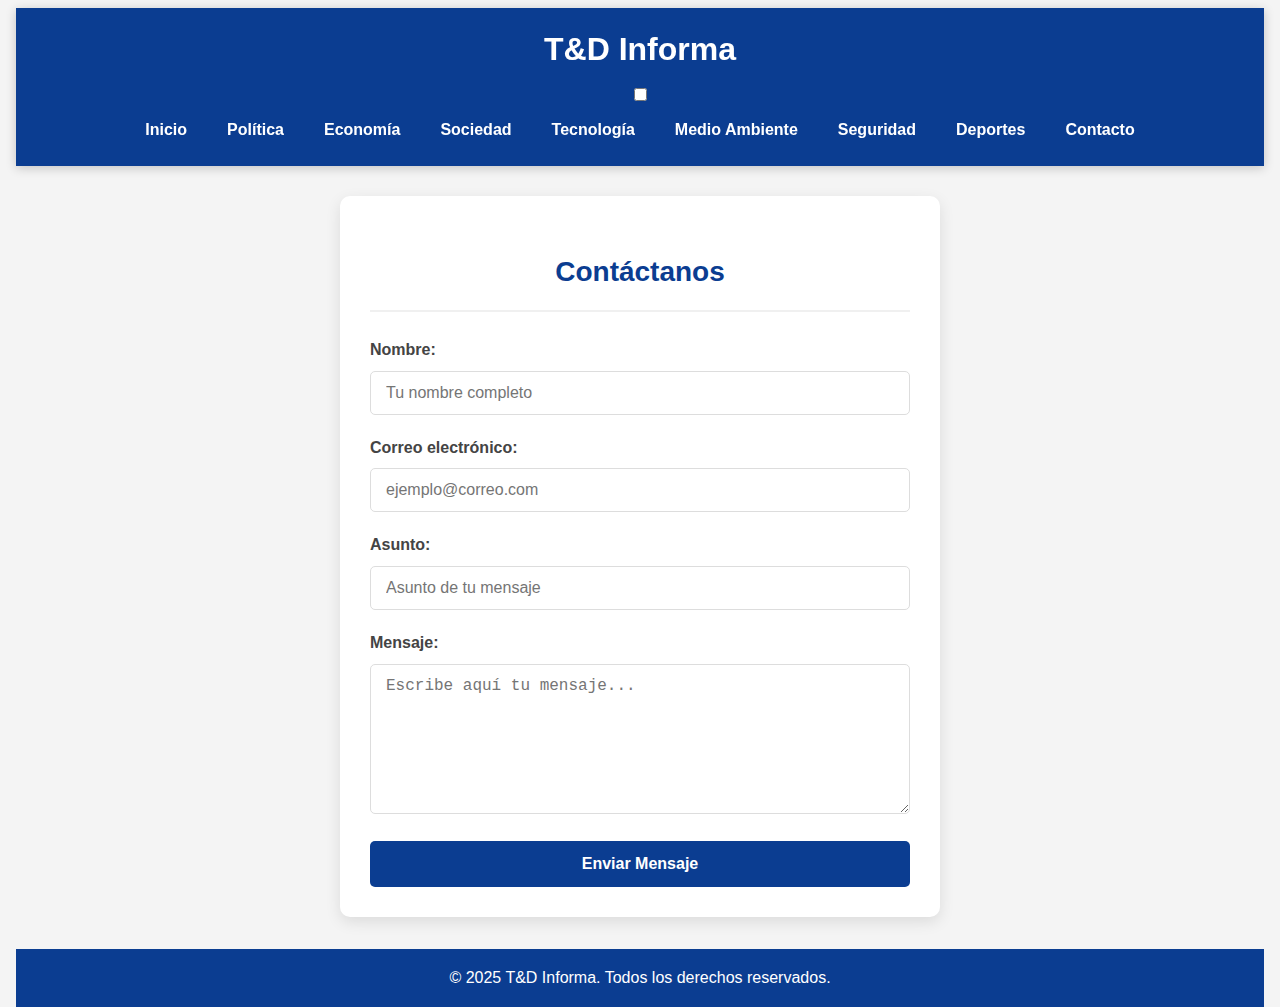
<file: contacto.html>
<!DOCTYPE html>
<html lang="es">

<head>
  <meta charset="UTF-8">
  <meta name="viewport" content="width=device-width, initial-scale=1.0">
  <title>T&D Informa - Contacto</title>
  <link rel="stylesheet" href="css/estilos.css">
</head>

<body>
  <header>
    <h1>T&D Informa</h1>
    <input type="checkbox" id="menu-toggle" class="menu-toggle">
    <label for="menu-toggle" class="menu-icon">
      <span></span>
    </label>
    <nav>
      <ul>
        <li><a href="index.html" onclick="document.getElementById('menu-toggle').checked = false;">Inicio</a></li>
        <li><a href="noticias.html#politica"
            onclick="document.getElementById('menu-toggle').checked = false;">Política</a></li>
        <li><a href="noticias.html#economia"
            onclick="document.getElementById('menu-toggle').checked = false;">Economía</a></li>
        <li><a href="noticias.html#sociedad"
            onclick="document.getElementById('menu-toggle').checked = false;">Sociedad</a></li>
        <li><a href="noticias.html#tecnologia"
            onclick="document.getElementById('menu-toggle').checked = false;">Tecnología</a></li>
        <li><a href="noticias.html#medioambiente"
            onclick="document.getElementById('menu-toggle').checked = false;">Medio Ambiente</a></li>
        <li><a href="noticias.html#seguridad"
            onclick="document.getElementById('menu-toggle').checked = false;">Seguridad</a></li>
        <li><a href="noticias.html#deportes"
            onclick="document.getElementById('menu-toggle').checked = false;">Deportes</a></li>
        <li><a href="contacto.html" onclick="document.getElementById('menu-toggle').checked = false;">Contacto</a></li>
      </ul>
    </nav>
  </header>

  <section class="formulario-contacto">
    <h2>Contáctanos</h2>
    <form>
      <div class="campo-formulario">
        <label for="nombre">Nombre:</label>
        <input type="text" id="nombre" name="nombre" placeholder="Tu nombre completo" required>
      </div>

      <div class="campo-formulario">
        <label for="correo">Correo electrónico:</label>
        <input type="email" id="correo" name="correo" placeholder="ejemplo@correo.com" required>
      </div>

      <div class="campo-formulario">
        <label for="asunto">Asunto:</label>
        <input type="text" id="asunto" name="asunto" placeholder="Asunto de tu mensaje" required>
      </div>

      <div class="campo-formulario">
        <label for="mensaje">Mensaje:</label>
        <textarea id="mensaje" name="mensaje" placeholder="Escribe aquí tu mensaje..." required></textarea>
      </div>

      <button type="submit" class="boton-enviar">Enviar Mensaje</button>
    </form>
  </section>

  <footer>
    <p>&copy; 2025 T&D Informa. Todos los derechos reservados.</p>
  </footer>
</body>

</html>
</file>
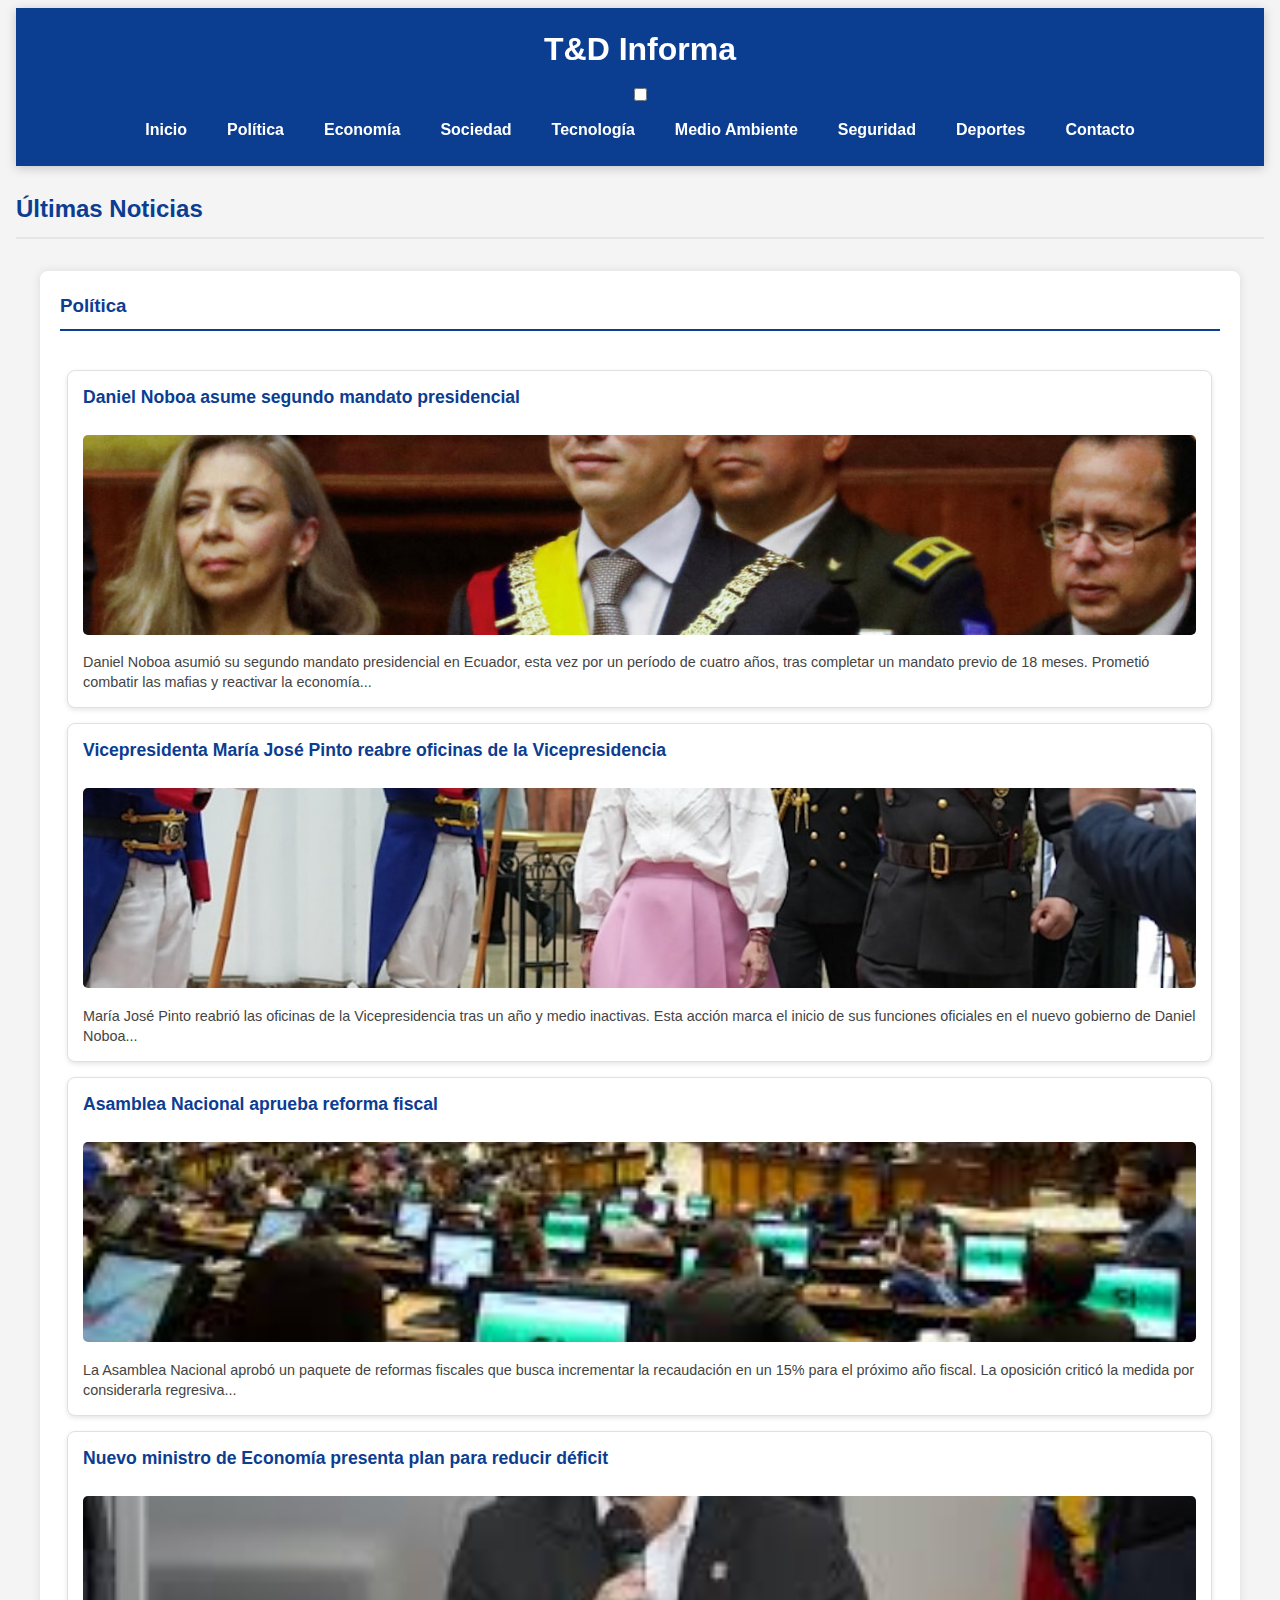
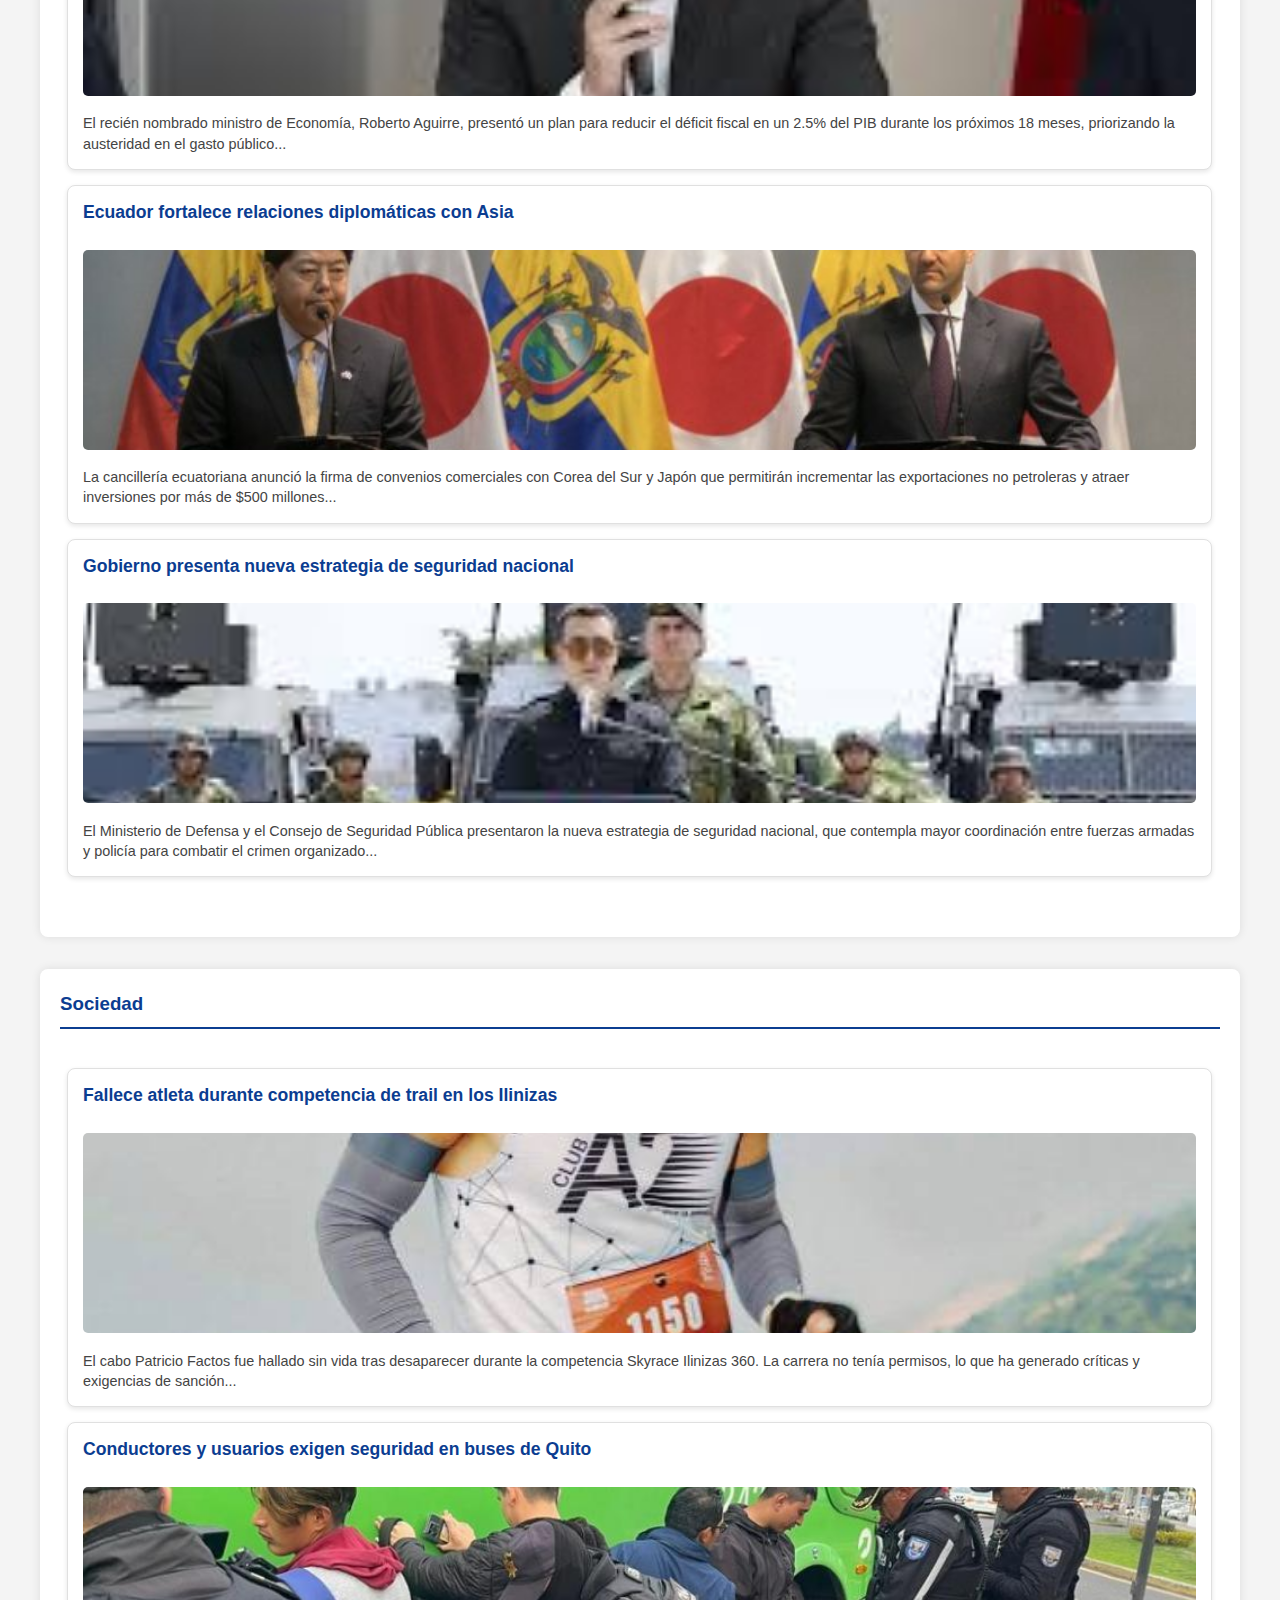
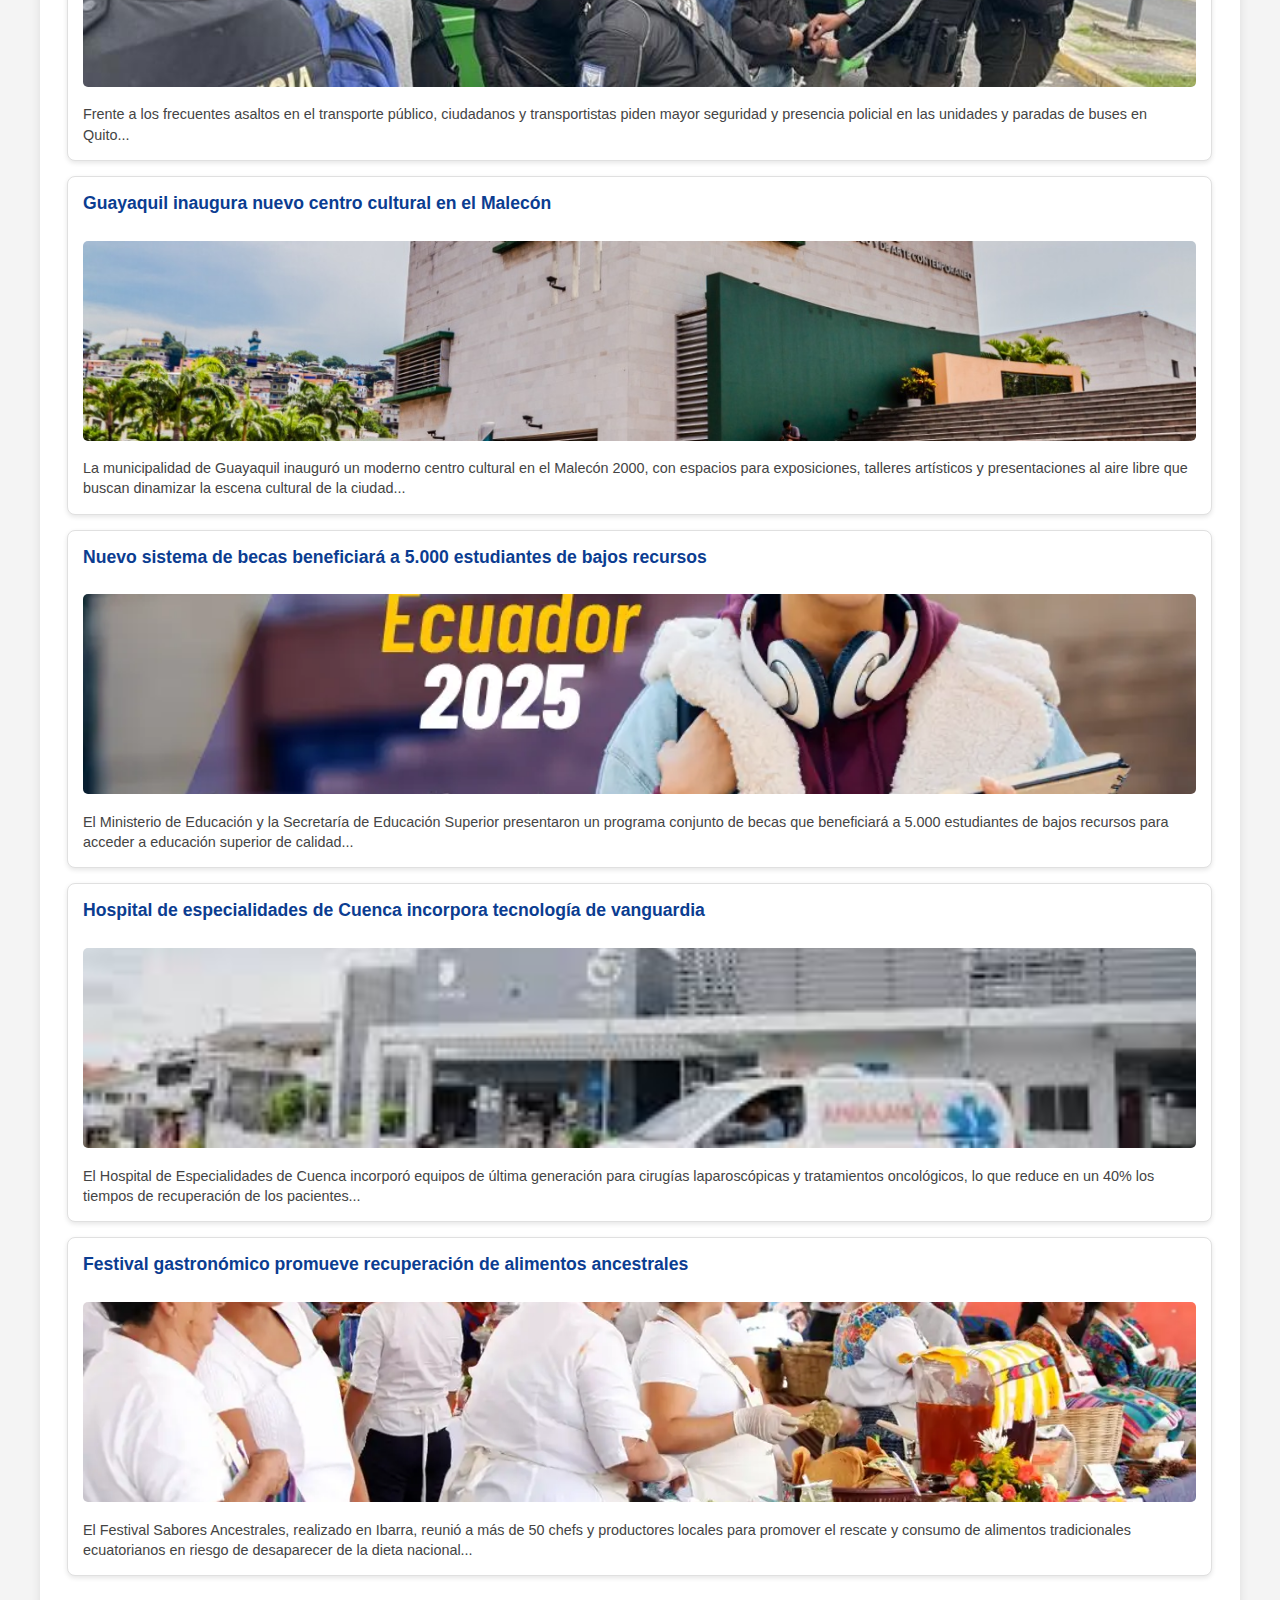
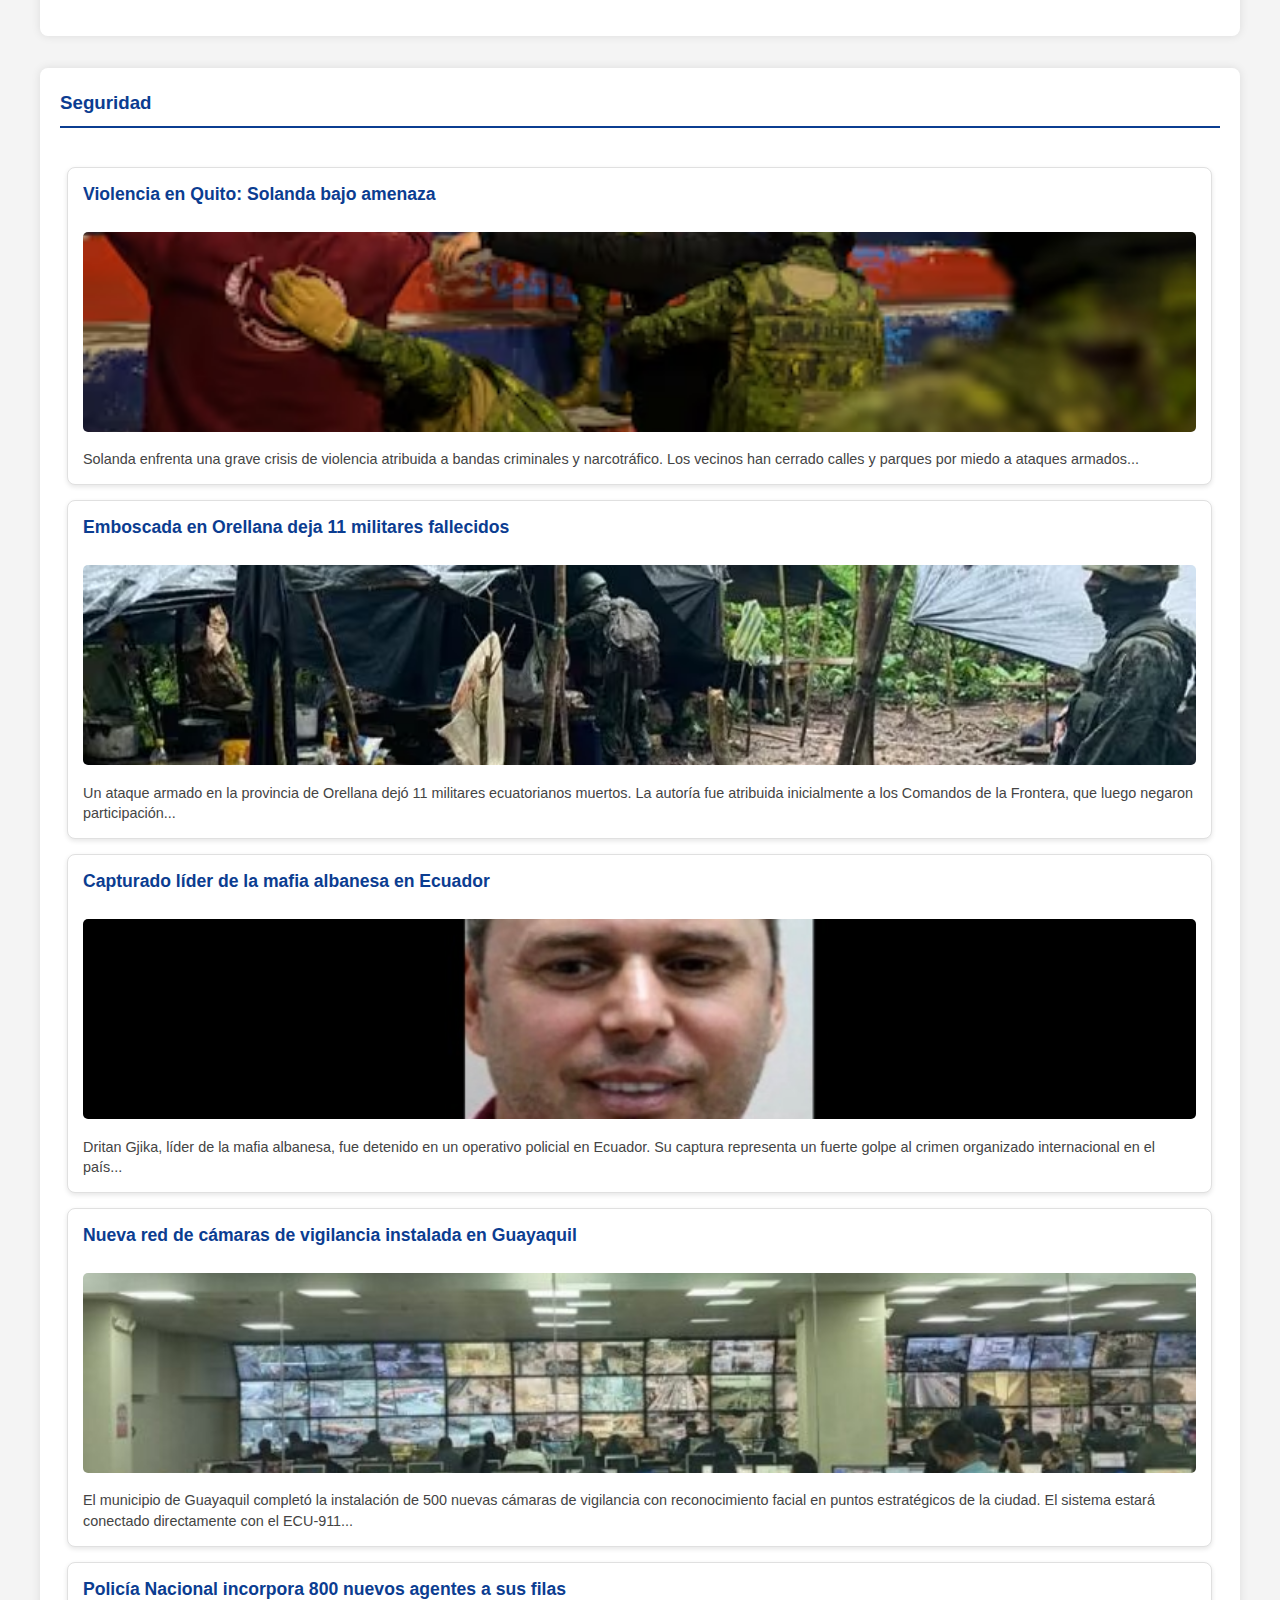
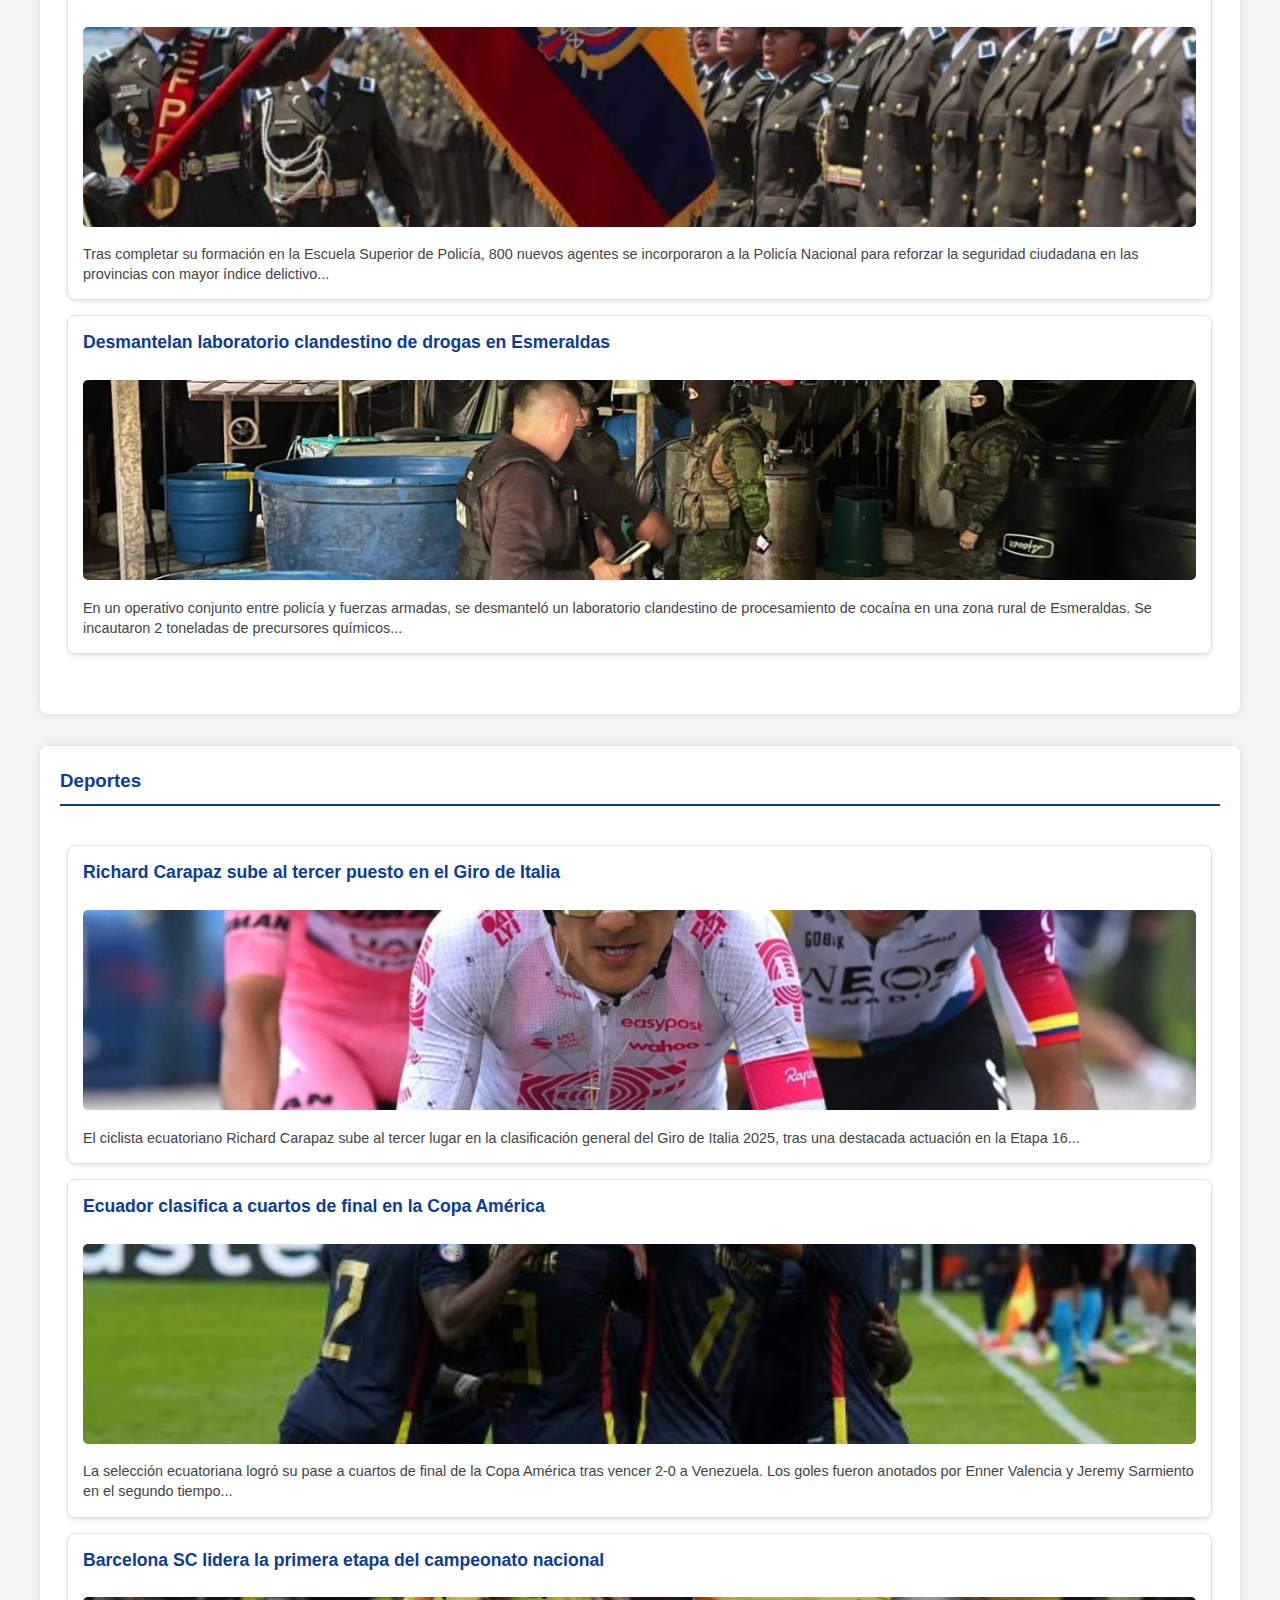
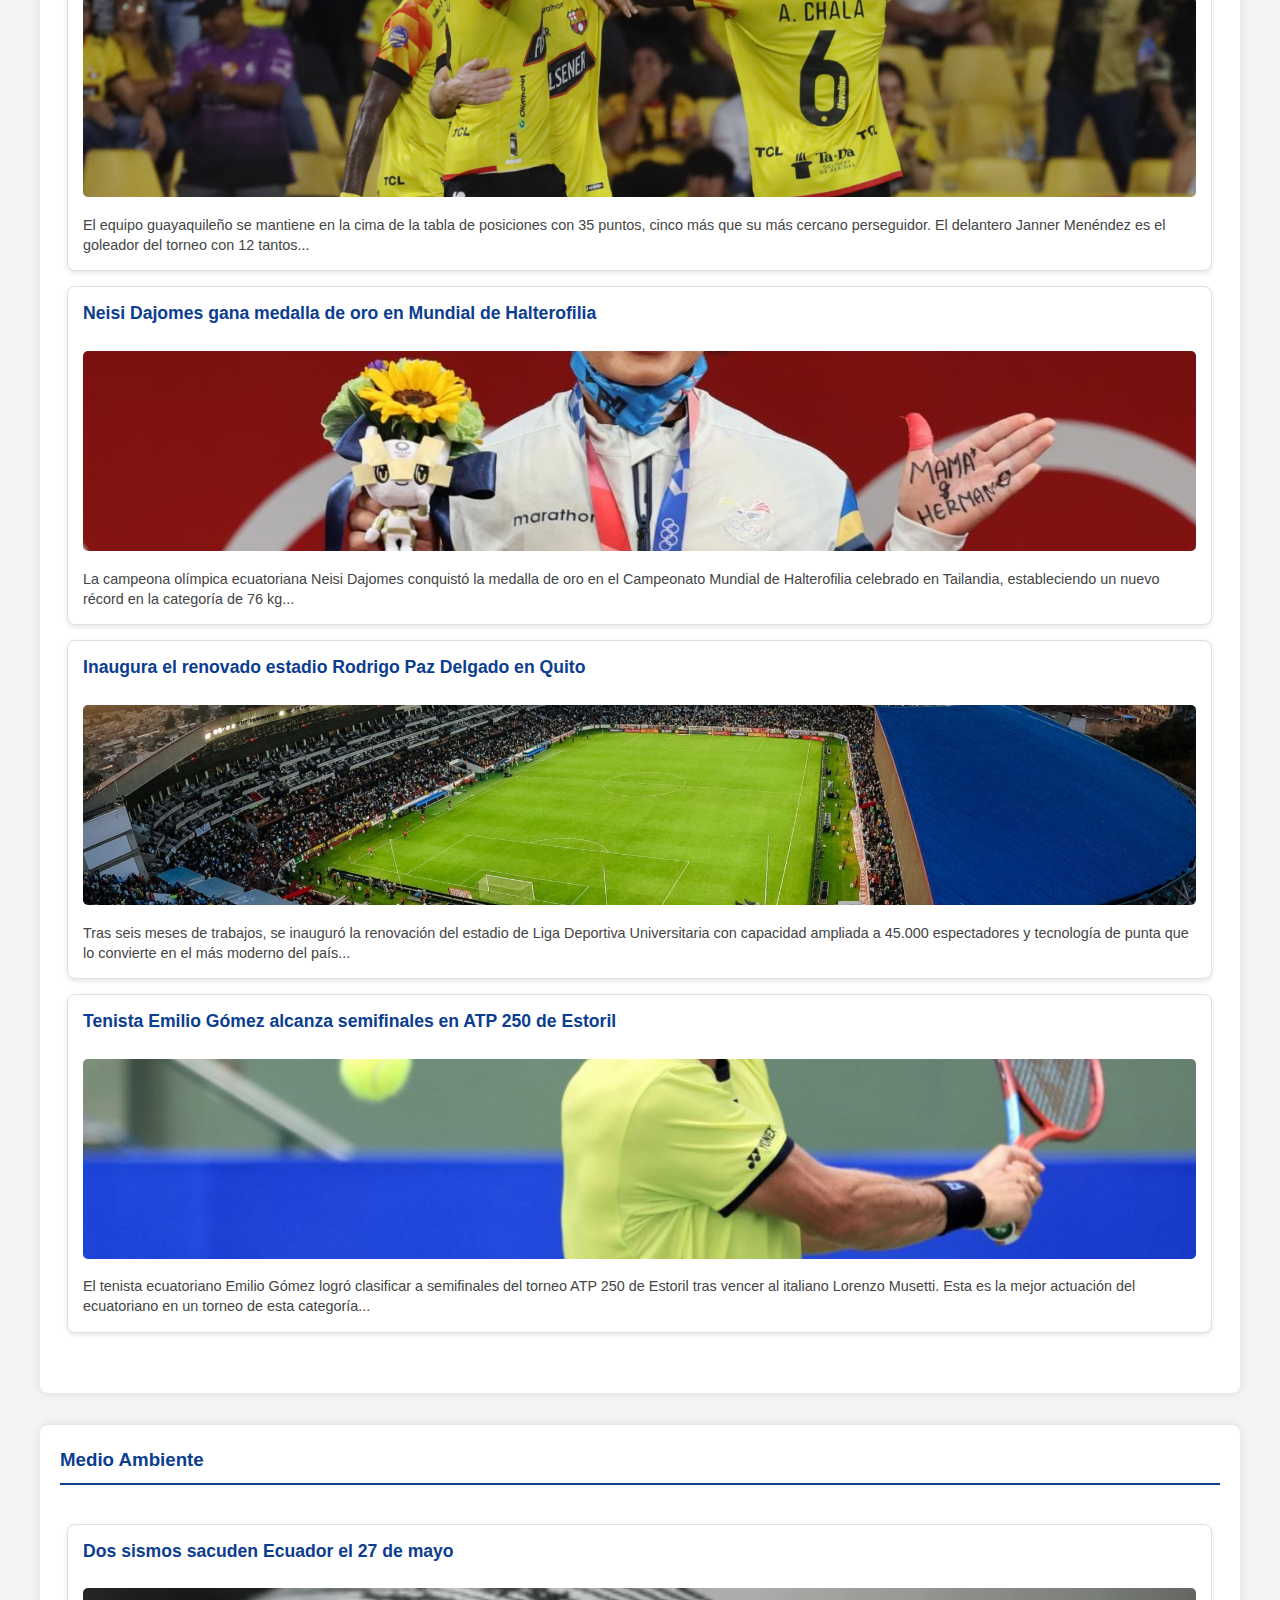
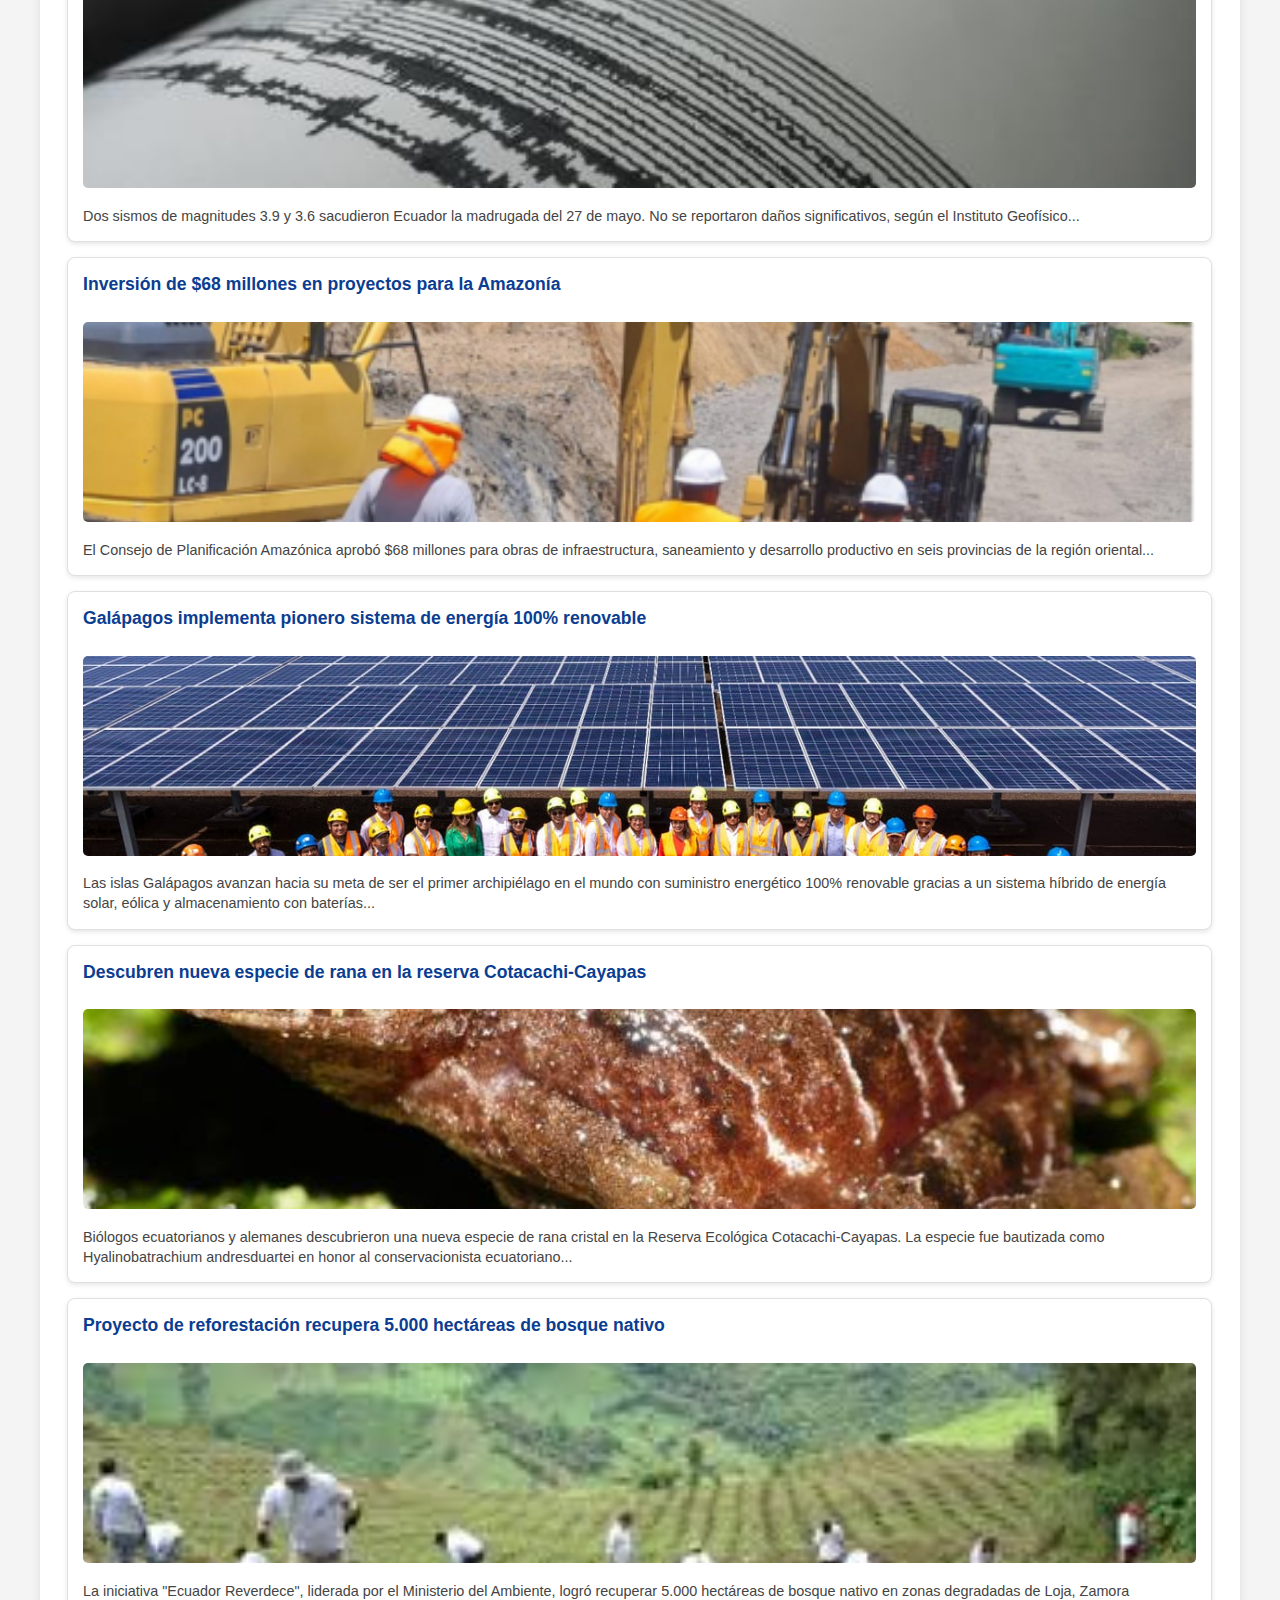
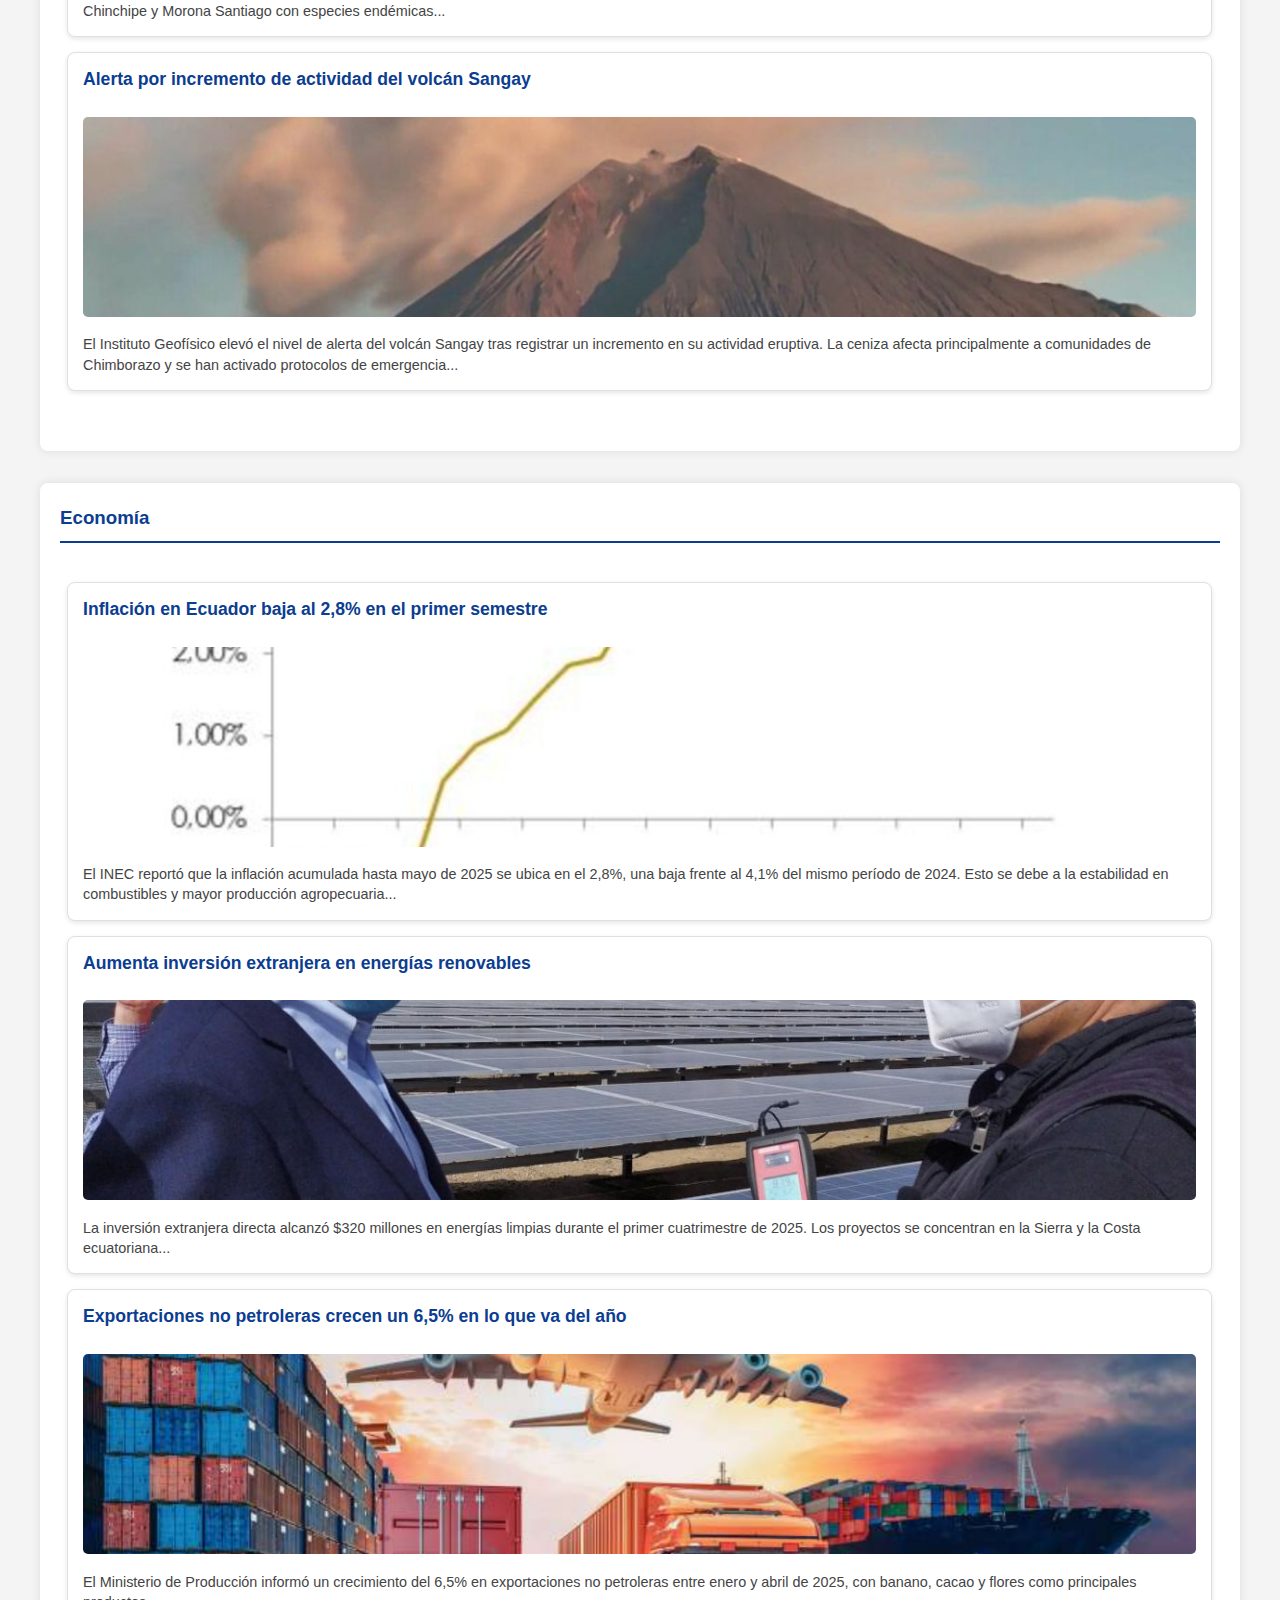
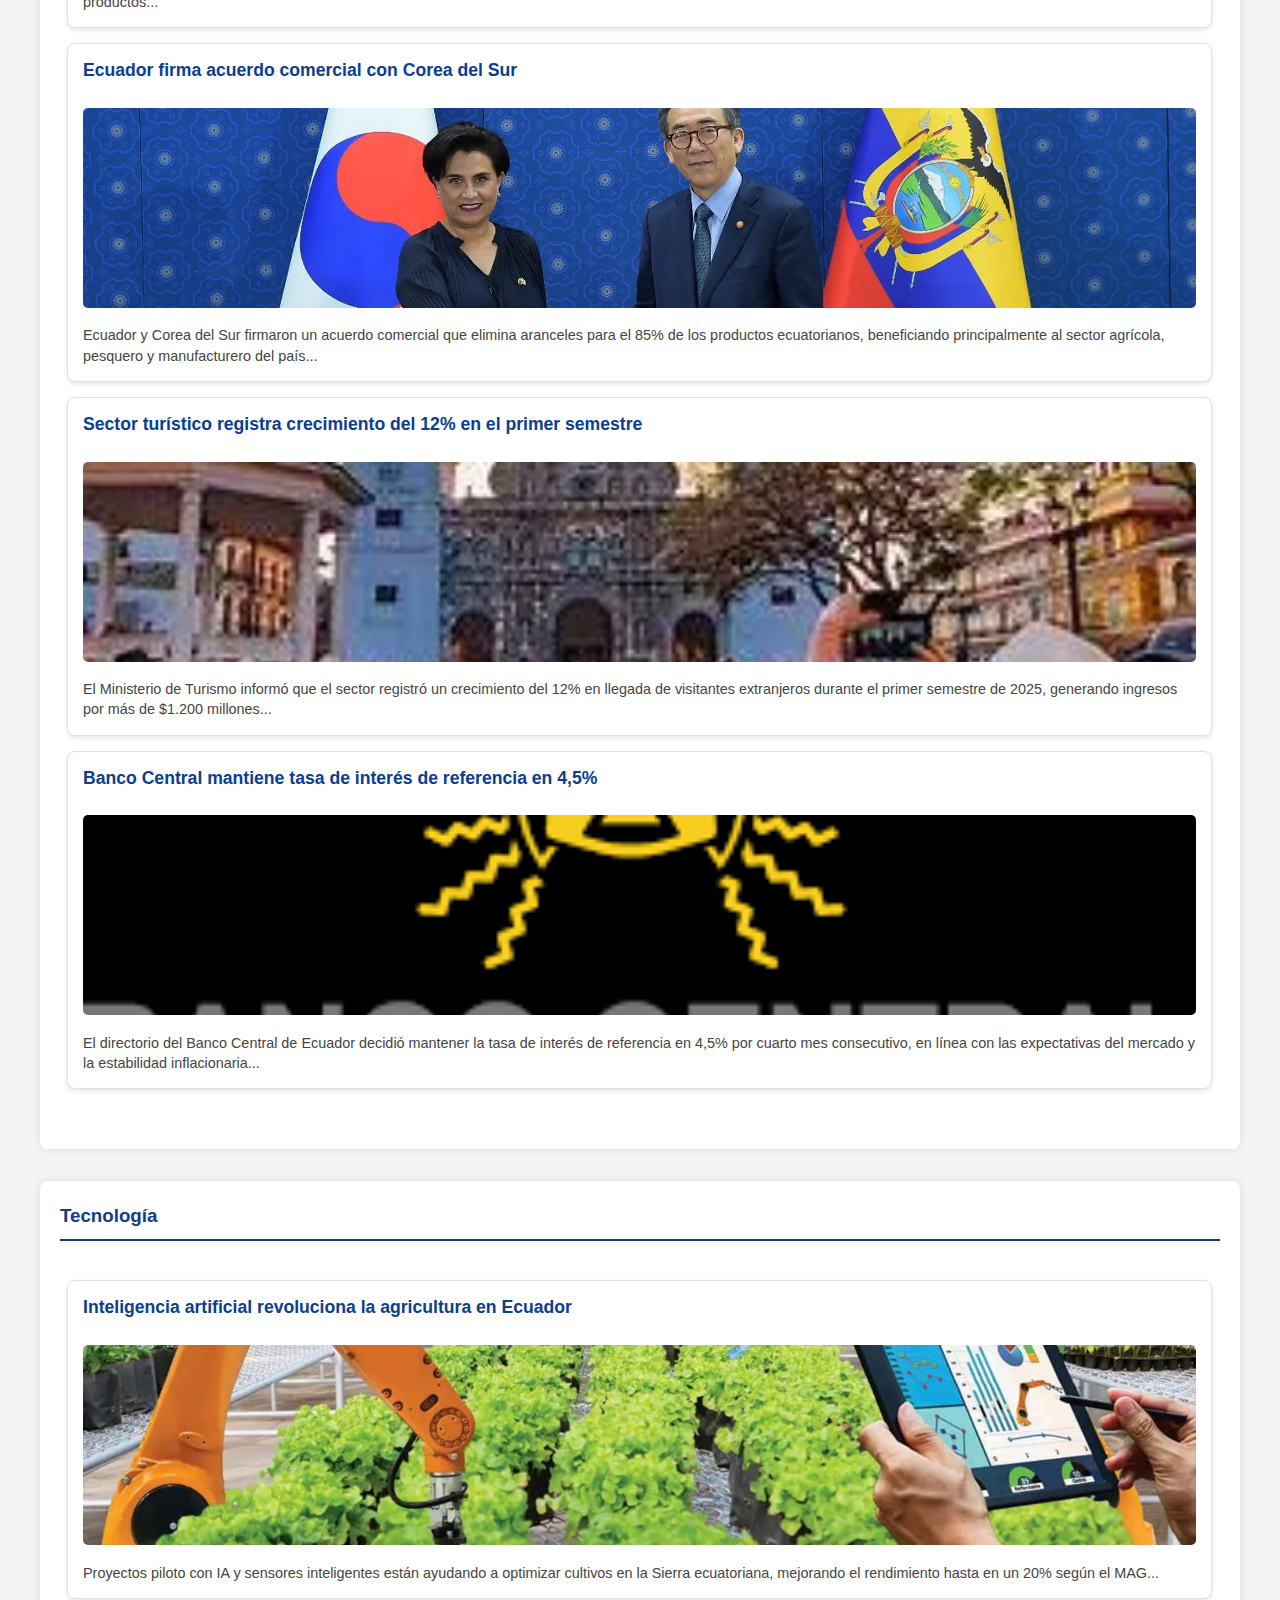
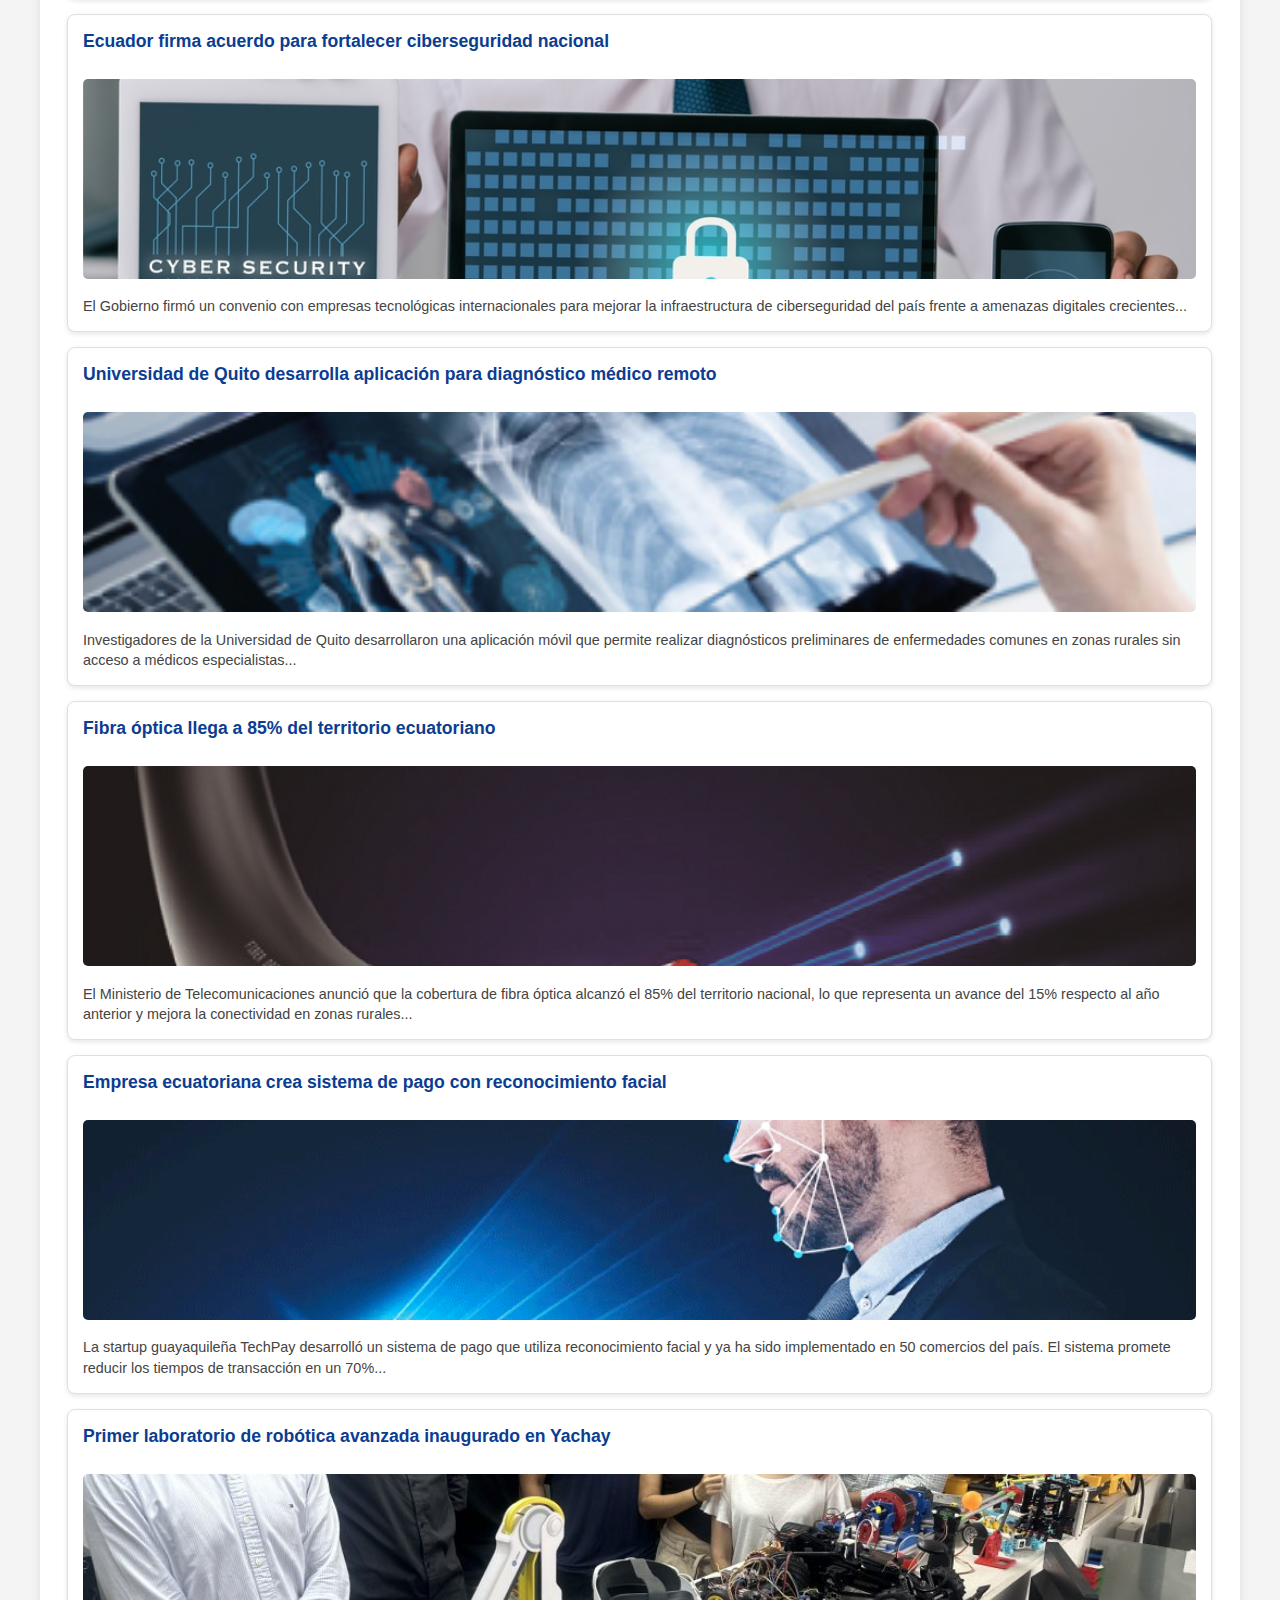
<file: noticias.html>
<!DOCTYPE html>
<html lang="es">

<head>
    <meta charset="UTF-8">
    <meta name="viewport" content="width=device-width, initial-scale=1.0">
    <title>T&D Informa - Noticias</title>
    <link rel="stylesheet" href="css/estilos.css">
</head>

<body class="noticias-page">
    <header>
        <h1>T&D Informa</h1>
        <input type="checkbox" id="menu-toggle" class="menu-toggle">
        <label for="menu-toggle" class="menu-icon">
            <span></span>
        </label>
        <nav>
            <ul>
                <li><a href="index.html" onclick="document.getElementById('menu-toggle').checked = false;">Inicio</a>
                </li>
                <li><a href="noticias.html#politica"
                        onclick="document.getElementById('menu-toggle').checked = false;">Política</a></li>
                <li><a href="noticias.html#economia"
                        onclick="document.getElementById('menu-toggle').checked = false;">Economía</a></li>
                <li><a href="noticias.html#sociedad"
                        onclick="document.getElementById('menu-toggle').checked = false;">Sociedad</a></li>
                <li><a href="noticias.html#tecnologia"
                        onclick="document.getElementById('menu-toggle').checked = false;">Tecnología</a></li>
                <li><a href="noticias.html#medioambiente"
                        onclick="document.getElementById('menu-toggle').checked = false;">Medio Ambiente</a></li>
                <li><a href="noticias.html#seguridad"
                        onclick="document.getElementById('menu-toggle').checked = false;">Seguridad</a></li>
                <li><a href="noticias.html#deportes"
                        onclick="document.getElementById('menu-toggle').checked = false;">Deportes</a></li>
                <li><a href="contacto.html"
                        onclick="document.getElementById('menu-toggle').checked = false;">Contacto</a></li>
            </ul>
        </nav>
    </header>

    <main>
        <h2>Últimas Noticias</h2> <!-- POLÍTICA -->
        <section class="categoria" id="politica">
            <h3>Política</h3>
            <div class="noticias-carrusel">
                <article class="noticia">
                    <h4>Daniel Noboa asume segundo mandato presidencial</h4>
                    <img src="/img/Politica/DanielNoboa.jpg" alt="Imagen de posesión presidencial de Daniel Noboa">
                    <p>Daniel Noboa asumió su segundo mandato presidencial en Ecuador, esta vez por un período de cuatro
                        años, tras completar un mandato previo de 18 meses. Prometió combatir las mafias y reactivar la
                        economía...</p>
                </article>

                <article class="noticia">
                    <h4>Vicepresidenta María José Pinto reabre oficinas de la Vicepresidencia</h4>
                    <img src="/img/Politica/Vicepresidenta.jpg"
                        alt="María José Pinto en la reapertura de oficinas gubernamentales"
                        style="width:100%; height:auto;">
                    <p>María José Pinto reabrió las oficinas de la Vicepresidencia tras un año y medio inactivas. Esta
                        acción marca el inicio de sus funciones oficiales en el nuevo gobierno de Daniel Noboa...</p>
                </article>

                <article class="noticia">
                    <h4>Asamblea Nacional aprueba reforma fiscal</h4>
                    <img src="/img/Politica/AsambleaNacional.jpg" alt="Sesión de la Asamblea Nacional de Ecuador">
                    <p>La Asamblea Nacional aprobó un paquete de reformas fiscales que busca incrementar la recaudación
                        en un 15% para el próximo año fiscal. La oposición criticó la medida por considerarla
                        regresiva...</p>
                </article>

                <article class="noticia">
                    <h4>Nuevo ministro de Economía presenta plan para reducir déficit</h4>
                    <img src="/img/Politica/MinistroEconomia.jpg" alt="Ministro de Economía en conferencia de prensa">
                    <p>El recién nombrado ministro de Economía, Roberto Aguirre, presentó un plan para reducir el
                        déficit fiscal en un 2.5% del PIB durante los próximos 18 meses, priorizando la austeridad en el
                        gasto público...</p>
                </article>

                <article class="noticia">
                    <h4>Ecuador fortalece relaciones diplomáticas con Asia</h4>
                    <img src="/img/Politica/RelacionesAsia.jpg" alt="Reunión diplomática con representantes asiáticos">
                    <p>La cancillería ecuatoriana anunció la firma de convenios comerciales con Corea del Sur y Japón
                        que permitirán incrementar las exportaciones no petroleras y atraer inversiones por más de $500
                        millones...</p>
                </article>

                <article class="noticia">
                    <h4>Gobierno presenta nueva estrategia de seguridad nacional</h4>
                    <img src="/img/Politica/EstrategiaSeguridad.jpg"
                        alt="Conferencia sobre estrategia de seguridad nacional">
                    <p>El Ministerio de Defensa y el Consejo de Seguridad Pública presentaron la nueva estrategia de
                        seguridad nacional, que contempla mayor coordinación entre fuerzas armadas y policía para
                        combatir el crimen organizado...</p>
                </article>
            </div>
        </section> <!-- SOCIEDAD -->
        <section class="categoria" id="sociedad">
            <h3>Sociedad</h3>
            <div class="noticias-carrusel">
                <article class="noticia">
                    <h4>Fallece atleta durante competencia de trail en los Ilinizas</h4>
                    <img src="/img/Sociedad/AtletaIlinizas.jpg" alt="Zona montañosa de los Ilinizas en Ecuador">
                    <p>El cabo Patricio Factos fue hallado sin vida tras desaparecer durante la competencia Skyrace
                        Ilinizas
                        360. La carrera no tenía permisos, lo que ha generado críticas y exigencias de sanción...</p>
                </article>

                <article class="noticia">
                    <h4>Conductores y usuarios exigen seguridad en buses de Quito</h4>
                    <img src="/img/Sociedad/SeguridadBuses.jpeg" alt="Pasajeros esperando bus en Quito"
                        style="width:100%; height:auto;">
                    <p>Frente a los frecuentes asaltos en el transporte público, ciudadanos y transportistas piden mayor
                        seguridad y presencia policial en las unidades y paradas de buses en Quito...</p>
                </article>

                <article class="noticia">
                    <h4>Guayaquil inaugura nuevo centro cultural en el Malecón</h4>
                    <img src="/img/Sociedad/CentroCultural.jpg" alt="Nuevo centro cultural en el Malecón de Guayaquil">
                    <p>La municipalidad de Guayaquil inauguró un moderno centro cultural en el Malecón 2000, con
                        espacios para exposiciones, talleres artísticos y presentaciones al aire libre que buscan
                        dinamizar la escena cultural de la ciudad...</p>
                </article>

                <article class="noticia">
                    <h4>Nuevo sistema de becas beneficiará a 5.000 estudiantes de bajos recursos</h4>
                    <img src="/img/Sociedad/Becas.jpg" alt="Estudiantes universitarios en ceremonia de becas">
                    <p>El Ministerio de Educación y la Secretaría de Educación Superior presentaron un programa conjunto
                        de becas que beneficiará a 5.000 estudiantes de bajos recursos para acceder a educación superior
                        de calidad...</p>
                </article>

                <article class="noticia">
                    <h4>Hospital de especialidades de Cuenca incorpora tecnología de vanguardia</h4>
                    <img src="/img/Sociedad/HospitalCuenca.jpg" alt="Nuevos equipos médicos en hospital de Cuenca">
                    <p>El Hospital de Especialidades de Cuenca incorporó equipos de última generación para cirugías
                        laparoscópicas y tratamientos oncológicos, lo que reduce en un 40% los tiempos de recuperación
                        de los pacientes...</p>
                </article>

                <article class="noticia">
                    <h4>Festival gastronómico promueve recuperación de alimentos ancestrales</h4>
                    <img src="/img/Sociedad/FestivalGastronomico.jpg" alt="Festival gastronómico ecuatoriano">
                    <p>El Festival Sabores Ancestrales, realizado en Ibarra, reunió a más de 50 chefs y productores
                        locales para promover el rescate y consumo de alimentos tradicionales ecuatorianos en riesgo de
                        desaparecer de la dieta nacional...</p>
                </article>
            </div>
        </section> <!-- SEGURIDAD -->
        <section class="categoria" id="seguridad">
            <h3>Seguridad</h3>
            <div class="noticias-carrusel">
                <article class="noticia">
                    <h4>Violencia en Quito: Solanda bajo amenaza</h4>
                    <img src="/img/Seguridad/solanda.jpeg" alt="Violencia en Solanda, Quito">
                    <p>Solanda enfrenta una grave crisis de violencia atribuida a bandas criminales y narcotráfico. Los
                        vecinos han cerrado calles y parques por miedo a ataques armados...</p>
                </article>

                <article class="noticia">
                    <h4>Emboscada en Orellana deja 11 militares fallecidos</h4>
                    <img src="/img/Seguridad/EmboscadaOrellana.jpeg" alt="Emboscada en Orellana"
                        style="width:100%; height:auto;">
                    <p>Un ataque armado en la provincia de Orellana dejó 11 militares ecuatorianos muertos. La autoría
                        fue
                        atribuida inicialmente a los Comandos de la Frontera, que luego negaron participación...</p>
                </article>

                <article class="noticia">
                    <h4>Capturado líder de la mafia albanesa en Ecuador</h4>
                    <img src="/img/Seguridad/LiderMafiaAlbanesa.jpg" alt="Operativo policial en Ecuador"
                        style="width:100%; height:auto;">
                    <p>Dritan Gjika, líder de la mafia albanesa, fue detenido en un operativo policial en Ecuador. Su
                        captura representa un fuerte golpe al crimen organizado internacional en el país...</p>
                </article>

                <article class="noticia">
                    <h4>Nueva red de cámaras de vigilancia instalada en Guayaquil</h4>
                    <img src="/img/Seguridad/CamarasVigilancia.jpg" alt="Cámaras de vigilancia en Guayaquil">
                    <p>El municipio de Guayaquil completó la instalación de 500 nuevas cámaras de vigilancia con
                        reconocimiento facial en puntos estratégicos de la ciudad. El sistema estará conectado
                        directamente con el ECU-911...</p>
                </article>

                <article class="noticia">
                    <h4>Policía Nacional incorpora 800 nuevos agentes a sus filas</h4>
                    <img src="/img/Seguridad/NuevosPolicias.jpg"
                        alt="Ceremonia de graduación de nuevos agentes policiales">
                    <p>Tras completar su formación en la Escuela Superior de Policía, 800 nuevos agentes se incorporaron
                        a la Policía Nacional para reforzar la seguridad ciudadana en las provincias con mayor índice
                        delictivo...</p>
                </article>

                <article class="noticia">
                    <h4>Desmantelan laboratorio clandestino de drogas en Esmeraldas</h4>
                    <img src="/img/Seguridad/LaboratorioDrogas.jpg" alt="Operativo antidrogas en Esmeraldas">
                    <p>En un operativo conjunto entre policía y fuerzas armadas, se desmanteló un laboratorio
                        clandestino de procesamiento de cocaína en una zona rural de Esmeraldas. Se incautaron 2
                        toneladas de precursores químicos...</p>
                </article>
            </div>
        </section> <!-- DEPORTES -->
        <section class="categoria" id="deportes">
            <h3>Deportes</h3>
            <div class="noticias-carrusel">
                <article class="noticia">
                    <h4>Richard Carapaz sube al tercer puesto en el Giro de Italia</h4>
                    <img src="/img/Deportes/RicharCarapaz.webp" alt="Richard Carapaz en el Giro de Italia">
                    <p>El ciclista ecuatoriano Richard Carapaz sube al tercer lugar en la clasificación general del Giro
                        de Italia 2025, tras una destacada actuación en la Etapa 16...</p>
                </article>

                <article class="noticia">
                    <h4>Ecuador clasifica a cuartos de final en la Copa América</h4>
                    <img src="/img/Deportes/EcuadorCopa.jpg" alt="Selección ecuatoriana de fútbol celebrando">
                    <p>La selección ecuatoriana logró su pase a cuartos de final de la Copa América tras vencer 2-0 a
                        Venezuela. Los goles fueron anotados por Enner Valencia y Jeremy Sarmiento en el segundo
                        tiempo...</p>
                </article>

                <article class="noticia">
                    <h4>Barcelona SC lidera la primera etapa del campeonato nacional</h4>
                    <img src="/img/Deportes/BarcelonaSC.jpg" alt="Jugadores de Barcelona SC celebrando un gol">
                    <p>El equipo guayaquileño se mantiene en la cima de la tabla de posiciones con 35 puntos, cinco más
                        que su más cercano perseguidor. El delantero Janner Menéndez es el goleador del torneo con 12
                        tantos...</p>
                </article>

                <article class="noticia">
                    <h4>Neisi Dajomes gana medalla de oro en Mundial de Halterofilia</h4>
                    <img src="/img/Deportes/NeisiDajomes.jpg" alt="Neisi Dajomes levantando pesas">
                    <p>La campeona olímpica ecuatoriana Neisi Dajomes conquistó la medalla de oro en el Campeonato
                        Mundial de Halterofilia celebrado en Tailandia, estableciendo un nuevo récord en la categoría de
                        76 kg...</p>
                </article>

                <article class="noticia">
                    <h4>Inaugura el renovado estadio Rodrigo Paz Delgado en Quito</h4>
                    <img src="/img/Deportes/EstadioLDU.jpg" alt="Estadio Rodrigo Paz Delgado renovado">
                    <p>Tras seis meses de trabajos, se inauguró la renovación del estadio de Liga Deportiva
                        Universitaria con capacidad ampliada a 45.000 espectadores y tecnología de punta que lo
                        convierte en el más moderno del país...</p>
                </article>

                <article class="noticia">
                    <h4>Tenista Emilio Gómez alcanza semifinales en ATP 250 de Estoril</h4>
                    <img src="/img/Deportes/EmilioGomez.jpg" alt="Emilio Gómez en partido de tenis">
                    <p>El tenista ecuatoriano Emilio Gómez logró clasificar a semifinales del torneo ATP 250 de Estoril
                        tras vencer al italiano Lorenzo Musetti. Esta es la mejor actuación del ecuatoriano en un torneo
                        de esta categoría...</p>
                </article>
            </div>
        </section> <!-- MEDIO AMBIENTE -->
        <section class="categoria" id="medioambiente">
            <h3>Medio Ambiente</h3>
            <div class="noticias-carrusel">
                <article class="noticia">
                    <h4>Dos sismos sacuden Ecuador el 27 de mayo</h4>
                    <img src="/img/MedioAmbiente/sismografo.jpeg"
                        alt="Sismógrafo registrando actividad sísmica en Ecuador">
                    <p>Dos sismos de magnitudes 3.9 y 3.6 sacudieron Ecuador la madrugada del 27 de mayo. No se
                        reportaron
                        daños significativos, según el Instituto Geofísico...</p>
                </article>

                <article class="noticia">
                    <h4>Inversión de $68 millones en proyectos para la Amazonía</h4>
                    <img src="/img/MedioAmbiente/ObrasAmazonia.jpeg" alt="Obras en la Amazonía ecuatoriana"
                        style="width:100%; height:auto;">
                    <p>El Consejo de Planificación Amazónica aprobó $68 millones para obras de infraestructura,
                        saneamiento
                        y desarrollo productivo en seis provincias de la región oriental...</p>
                </article>

                <article class="noticia">
                    <h4>Galápagos implementa pionero sistema de energía 100% renovable</h4>
                    <img src="/img/MedioAmbiente/GalapagosRenovable.jpg" alt="Paneles solares en Galápagos">
                    <p>Las islas Galápagos avanzan hacia su meta de ser el primer archipiélago en el mundo con
                        suministro energético 100% renovable gracias a un sistema híbrido de energía solar, eólica y
                        almacenamiento con baterías...</p>
                </article>

                <article class="noticia">
                    <h4>Descubren nueva especie de rana en la reserva Cotacachi-Cayapas</h4>
                    <img src="/img/MedioAmbiente/NuevaRana.jpg" alt="Nueva especie de rana descubierta en Ecuador">
                    <p>Biólogos ecuatorianos y alemanes descubrieron una nueva especie de rana cristal en la Reserva
                        Ecológica Cotacachi-Cayapas. La especie fue bautizada como Hyalinobatrachium andresduartei en
                        honor al conservacionista ecuatoriano...</p>
                </article>

                <article class="noticia">
                    <h4>Proyecto de reforestación recupera 5.000 hectáreas de bosque nativo</h4>
                    <img src="/img/MedioAmbiente/Reforestacion.jpg" alt="Proyecto de reforestación en Ecuador">
                    <p>La iniciativa "Ecuador Reverdece", liderada por el Ministerio del Ambiente, logró recuperar 5.000
                        hectáreas de bosque nativo en zonas degradadas de Loja, Zamora Chinchipe y Morona Santiago con
                        especies endémicas...</p>
                </article>

                <article class="noticia">
                    <h4>Alerta por incremento de actividad del volcán Sangay</h4>
                    <img src="/img/MedioAmbiente/VolcanSangay.jpg" alt="Volcán Sangay en actividad">
                    <p>El Instituto Geofísico elevó el nivel de alerta del volcán Sangay tras registrar un incremento en
                        su actividad eruptiva. La ceniza afecta principalmente a comunidades de Chimborazo y se han
                        activado protocolos de emergencia...</p>
                </article>
            </div>
        </section> <!-- ECONOMÍA -->
        <section class="categoria" id="economia">
            <h3>Economía</h3>
            <div class="noticias-carrusel">
                <article class="noticia">
                    <h4>Inflación en Ecuador baja al 2,8% en el primer semestre</h4>
                    <img src="/img/Economia/inflacion.jpg" alt="Gráfica de inflación en Ecuador">
                    <p>El INEC reportó que la inflación acumulada hasta mayo de 2025 se ubica en el 2,8%, una baja
                        frente al
                        4,1% del mismo período de 2024. Esto se debe a la estabilidad en combustibles y mayor producción
                        agropecuaria...</p>
                </article>

                <article class="noticia">
                    <h4>Aumenta inversión extranjera en energías renovables</h4>
                    <img src="/img/Economia/energia-renovable.jpeg" alt="Paneles solares y turbinas en Ecuador"
                        style="width:100%; height:auto;">
                    <p>La inversión extranjera directa alcanzó $320 millones en energías limpias durante el primer
                        cuatrimestre de 2025. Los proyectos se concentran en la Sierra y la Costa ecuatoriana...</p>
                </article>

                <article class="noticia">
                    <h4>Exportaciones no petroleras crecen un 6,5% en lo que va del año</h4>
                    <img src="/img/Economia/exportaciones.png" alt="Contenedores en puerto de Guayaquil"
                        style="width:100%; height:auto;">
                    <p>El Ministerio de Producción informó un crecimiento del 6,5% en exportaciones no petroleras entre
                        enero y abril de 2025, con banano, cacao y flores como principales productos...</p>
                </article>

                <article class="noticia">
                    <h4>Ecuador firma acuerdo comercial con Corea del Sur</h4>
                    <img src="/img/Economia/AcuerdoCorea.jpg" alt="Firma de acuerdo comercial con Corea del Sur">
                    <p>Ecuador y Corea del Sur firmaron un acuerdo comercial que elimina aranceles para el 85% de los
                        productos ecuatorianos, beneficiando principalmente al sector agrícola, pesquero y manufacturero
                        del país...</p>
                </article>

                <article class="noticia">
                    <h4>Sector turístico registra crecimiento del 12% en el primer semestre</h4>
                    <img src="/img/Economia/TurismoEcuador.jpg" alt="Turistas en Centro Histórico de Quito">
                    <p>El Ministerio de Turismo informó que el sector registró un crecimiento del 12% en llegada de
                        visitantes extranjeros durante el primer semestre de 2025, generando ingresos por más de $1.200
                        millones...</p>
                </article>

                <article class="noticia">
                    <h4>Banco Central mantiene tasa de interés de referencia en 4,5%</h4>
                    <img src="/img/Economia/BancoCentral.jpg" alt="Fachada del Banco Central del Ecuador">
                    <p>El directorio del Banco Central de Ecuador decidió mantener la tasa de interés de referencia en
                        4,5% por cuarto mes consecutivo, en línea con las expectativas del mercado y la estabilidad
                        inflacionaria...</p>
                </article>
            </div>
        </section> <!-- TECNOLOGÍA -->
        <section class="categoria" id="tecnologia">
            <h3>Tecnología</h3>
            <div class="noticias-carrusel">
                <article class="noticia">
                    <h4>Inteligencia artificial revoluciona la agricultura en Ecuador</h4>
                    <img src="/img/Tecnologia/ia-agricultura.jpg" alt="Dron agrícola con inteligencia artificial">
                    <p>Proyectos piloto con IA y sensores inteligentes están ayudando a optimizar cultivos en la Sierra
                        ecuatoriana, mejorando el rendimiento hasta en un 20% según el MAG...</p>
                </article>

                <article class="noticia">
                    <h4>Ecuador firma acuerdo para fortalecer ciberseguridad nacional</h4>
                    <img src="/img/Tecnologia/ciberseguridad.jpg" alt="Centro de monitoreo de ciberseguridad"
                        style="width:100%; height:auto;">
                    <p>El Gobierno firmó un convenio con empresas tecnológicas internacionales para mejorar la
                        infraestructura de ciberseguridad del país frente a amenazas digitales crecientes...</p>
                </article>

                <article class="noticia">
                    <h4>Universidad de Quito desarrolla aplicación para diagnóstico médico remoto</h4>
                    <img src="/img/Tecnologia/AppMedica.jpg" alt="Aplicación de diagnóstico médico en smartphone">
                    <p>Investigadores de la Universidad de Quito desarrollaron una aplicación móvil que permite realizar
                        diagnósticos preliminares de enfermedades comunes en zonas rurales sin acceso a médicos
                        especialistas...</p>
                </article>

                <article class="noticia">
                    <h4>Fibra óptica llega a 85% del territorio ecuatoriano</h4>
                    <img src="/img/Tecnologia/FibraOptica.jpg" alt="Instalación de fibra óptica en zona rural">
                    <p>El Ministerio de Telecomunicaciones anunció que la cobertura de fibra óptica alcanzó el 85% del
                        territorio nacional, lo que representa un avance del 15% respecto al año anterior y mejora la
                        conectividad en zonas rurales...</p>
                </article>

                <article class="noticia">
                    <h4>Empresa ecuatoriana crea sistema de pago con reconocimiento facial</h4>
                    <img src="/img/Tecnologia/PagoFacial.jpg" alt="Sistema de pago con reconocimiento facial">
                    <p>La startup guayaquileña TechPay desarrolló un sistema de pago que utiliza reconocimiento facial y
                        ya ha sido implementado en 50 comercios del país. El sistema promete reducir los tiempos de
                        transacción en un 70%...</p>
                </article>

                <article class="noticia">
                    <h4>Primer laboratorio de robótica avanzada inaugurado en Yachay</h4>
                    <img src="/img/Tecnologia/RoboticaYachay.jpg" alt="Laboratorio de robótica en Yachay">
                    <p>La Ciudad del Conocimiento Yachay inauguró el primer laboratorio de robótica avanzada del país,
                        con una inversión de $2.5 millones. El centro permitirá desarrollar soluciones automatizadas
                        para industrias locales...</p>
                </article>
            </div>
        </section>
    </main>

    <footer>
        <p>&copy; 2025 T&D Informa. Todos los derechos reservados.</p>
    </footer>
</body>

</html>
</file>
<file: css/estilos.css>
/* Reset básico */
* {
  margin: 0;
  padding: 0;
  box-sizing: border-box;
}

/* Estilos generales */
body {
  font-family: 'Segoe UI', Tahoma, Geneva, Verdana, sans-serif;
  line-height: 1.6;
  background-color: #f4f4f4;
  color: #333;
  padding: 0 1rem;
  margin: 0;
  padding-top: 0.5rem;
}

article {
  margin-bottom: 2rem;
}

h2 {
  color: #0b3d91;
  margin: 1.5rem 0 1rem;
  border-bottom: 2px solid #e6e6e6;
  padding-bottom: 0.5rem;
}

h3 {
  color: #0b3d91;
  margin-bottom: 0.5rem;
}

h4 {
  color: #0b3d91;
  margin-bottom: 0.3rem;
}

a {
  color: #0b3d91;
  text-decoration: none;
  transition: color 0.3s ease;
}

a:hover {
  color: #1c5de7;
  text-decoration: underline;
}

section {
  max-width: 1100px;
  margin: 2rem auto;
  padding: 1.5rem;
  background-color: white;
  box-shadow: 0 2px 5px rgba(0,0,0,0.1);
  border-radius: 5px;
  transition: transform 0.3s ease, box-shadow 0.3s ease;
}

section:hover {
  box-shadow: 0 5px 15px rgba(0,0,0,0.15);
  transform: translateY(-2px);
}

/* Header y navegación */
header {
  background-color: #0b3d91;
  color: white;
  padding: 1rem 0;
  text-align: center;
  position: sticky;
  top: 0;
  z-index: 1000;
  box-shadow: 0 2px 10px rgba(0,0,0,0.2);
}

header h1 {
  margin-bottom: 0.5rem;
}

nav ul {
  list-style: none;
  display: flex;
  justify-content: center;
  flex-wrap: wrap;
  gap: 0.5rem;
}

nav ul li a {
  color: white;
  text-decoration: none;
  font-weight: bold;
  padding: 0.5rem 1rem;
  border-radius: 4px;
  transition: all 0.3s ease;
  display: block;
}

nav ul li a:hover {
  background-color: #1e60d0;
  color: #ffffff;
  box-shadow: 0 2px 5px rgba(0,0,0,0.2);
  transform: translateY(-2px);
  text-decoration: none;
}

/* Footer */
footer {
  background-color: #0b3d91;
  color: white;
  text-align: center;
  padding: 1rem 0;
  margin-top: 2rem;
  width: 100%;
}

/* Sección de bienvenida (index.html) */
.welcome-section {
  display: flex;
  flex-direction: column;
  align-items: center;
  text-align: center;
  padding: 2rem 1rem;
  margin-bottom: 2rem;
  background-color: white;
  box-shadow: 0 2px 5px rgba(0,0,0,0.1);
  border-radius: 5px;
}

.welcome-section img {
  width: 100%;
  max-width: 800px;
  height: auto;
  border-radius: 8px;
  margin-bottom: 1.5rem;
  box-shadow: 0 3px 10px rgba(0,0,0,0.2);
}

.welcome-text {
  max-width: 800px;
  margin: 0 auto;
}

.welcome-text h2 {
  color: #0b3d91;
  margin-bottom: 1rem;
  border: none;
}

.welcome-text p {
  margin-bottom: 1.5rem;
}

.welcome-text a {
  display: inline-block;
  background-color: #0b3d91;
  color: white;
  padding: 0.8rem 1.5rem;
  border-radius: 5px;
  font-weight: bold;
  transition: background-color 0.3s ease;
}

.welcome-text a:hover {
  background-color: #083275;
  text-decoration: none;
}

/* Estilos para galería y carrusel */
.galeria-destacada {
  text-align: center;
}

.carrusel-contenedor {
  overflow: hidden;
  margin: 1rem 0;
}

.carrusel {
  display: flex;
  gap: 20px;
  padding: 10px 0;
}

.carrusel .noticia {
  flex: 0 0 300px;
  margin: 0;
}

/* Estilos para las secciones con imágenes laterales */
.opinion-container, .fact-container {
  display: flex;
  align-items: center;
  gap: 20px;
  margin: 20px 0;
}

.lateral-image {
  width: 200px;
  height: 150px;
  object-fit: cover;
  border-radius: 8px;
  box-shadow: 0 3px 8px rgba(0,0,0,0.2);
  flex-shrink: 0; /* Evita que la imagen se encoja */
}

.opinion-section article, .fact-container p {
  flex: 1;
}

/* Página de noticias */
.noticias-page .noticias-carrusel {
  display: flex;
  gap: 20px;
  overflow-x: auto;
  padding: 15px 0;
  scroll-behavior: smooth;
}

.categoria {
  margin-bottom: 2.5rem;
}

.noticia {
  flex: 0 0 300px;
  padding: 15px;
  background-color: white;
  border-radius: 8px;
  box-shadow: 0 2px 5px rgba(0,0,0,0.1);
  transition: transform 0.3s ease, box-shadow 0.3s ease;
}

.noticia:hover {
  transform: translateY(-5px);
  box-shadow: 0 5px 15px rgba(0,0,0,0.2);
}

.noticia img {
  width: 100%;
  height: 180px;
  object-fit: cover;
  border-radius: 5px;
  margin-bottom: 10px;
}

.noticia h4 {
  font-size: 1.1rem;
  margin-bottom: 10px;
}

.noticia p {
  font-size: 0.9rem;
  color: #666;
}

/* Estilizar scrollbar para el carrusel de noticias */
.noticias-page .noticias-carrusel::-webkit-scrollbar {
  height: 8px;
}

.noticias-page .noticias-carrusel::-webkit-scrollbar-track {
  background: #f1f1f1;
  border-radius: 10px;
}

.noticias-page .noticias-carrusel::-webkit-scrollbar-thumb {
  background: #0b3d91;
  border-radius: 10px;
}

.noticias-page .noticias-carrusel::-webkit-scrollbar-thumb:hover {
  background: #083275;
}

/* Animación para carrusel en página de inicio */
@keyframes slideNoticias {
  0% {
    transform: translateX(0);
  }
  100% {
    transform: translateX(-100%);
  }
}

body:not(.noticias-page) .noticias-carrusel {
  animation: slideNoticias 20s linear infinite;
}

/* Estilos para el formulario de contacto */
.formulario-contacto {
  max-width: 800px;
  margin: 2rem auto;
  padding: 2rem;
  background-color: white;
  box-shadow: 0 2px 10px rgba(0,0,0,0.1);
  border-radius: 8px;
}

.formulario-contacto h2 {
  text-align: center;
  margin-bottom: 1.5rem;
}

.campo-formulario {
  margin-bottom: 1.5rem;
}

.campo-formulario label {
  display: block;
  margin-bottom: 0.5rem;
  font-weight: bold;
  color: #555;
}

.campo-formulario input, 
.campo-formulario textarea {
  width: 100%;
  padding: 12px 15px;
  border: 1px solid #ddd;
  border-radius: 5px;
  font-size: 1rem;
  transition: border-color 0.3s ease;
}

.campo-formulario input:focus, 
.campo-formulario textarea:focus {
  border-color: #0b3d91;
  outline: none;
}

.campo-formulario textarea {
  min-height: 150px;
  resize: vertical;
}

.boton-enviar {
  display: block;
  width: 100%;
  padding: 12px;
  background-color: #0b3d91;
  color: white;
  border: none;
  border-radius: 5px;
  font-size: 1rem;
  font-weight: bold;
  cursor: pointer;
  transition: background-color 0.3s ease;
}

.boton-enviar:hover {
  background-color: #083275;
}

/* Responsive: en pantallas pequeñas */
@media (max-width: 768px) {
  nav ul {
    flex-direction: column;
    align-items: center;
  }
  
  .opinion-container, .fact-container {
    flex-direction: column;
    align-items: flex-start;
  }
  
  .lateral-image {
    width: 100%;
    height: auto;
    margin-bottom: 15px;
  }
  
  .noticia {
    flex: 0 0 250px;
  }
}

nav ul li a:hover {
  background-color: #1e60d0; /* Azul más claro que armoniza con el azul principal */
  color: #ffffff;
  box-shadow: 0 2px 5px rgba(0,0,0,0.2);
  transform: translateY(-2px);
}

/* Estilos para las secciones con imágenes laterales */
.opinion-container, .fact-container {
    display: flex;
    align-items: center;
    gap: 20px;
    margin: 20px 0;
}

.lateral-image {
    width: 200px;
    height: 150px;
    object-fit: cover;
    border-radius: 8px;
    box-shadow: 0 3px 8px rgba(0,0,0,0.2);
    flex-shrink: 0; /* Evita que la imagen se encoja */
}

.opinion-section article, .fact-container p {
    flex: 1;
}

/* Responsive: en pantallas pequeñas, apilar en lugar de mostrar lado a lado */
@media (max-width: 768px) {
    .opinion-container, .fact-container {
        flex-direction: column;
        align-items: flex-start;
    }
    
    .lateral-image {
        width: 100%;
        height: auto;
        margin-bottom: 15px;
    }
}

section {
  max-width: 1100px;
  margin: 2rem auto;
  background: white;
  padding: 1.5rem;
  border-radius: 8px;
  box-shadow: 0 0 10px rgba(0,0,0,0.1);
  transition: transform 0.3s ease, box-shadow 0.3s ease;
}

/* Estilos para las secciones con imágenes laterales */
.opinion-container, .fact-container {
    display: flex;
    align-items: center;
    gap: 20px;
    margin: 20px 0;
}

.lateral-image {
    width: 200px;
    height: 150px;
    object-fit: cover;
    border-radius: 8px;
    box-shadow: 0 3px 8px rgba(0,0,0,0.2);
    flex-shrink: 0; /* Evita que la imagen se encoja */
}

.opinion-section article, .fact-container p {
    flex: 1;
}

/* Responsive: en pantallas pequeñas, apilar en lugar de mostrar lado a lado */
@media (max-width: 768px) {
    .opinion-container, .fact-container {
        flex-direction: column;
        align-items: flex-start;
    }
    
    .lateral-image {
        width: 100%;
        height: auto;
        margin-bottom: 15px;
    }
}

section:hover {
  box-shadow: 0 5px 15px rgba(0,0,0,0.15);
  transform: translateY(-2px);
}

/* Estilos para las secciones con imágenes laterales */
.opinion-container, .fact-container {
    display: flex;
    align-items: center;
    gap: 20px;
    margin: 20px 0;
}

.lateral-image {
    width: 200px;
    height: 150px;
    object-fit: cover;
    border-radius: 8px;
    box-shadow: 0 3px 8px rgba(0,0,0,0.2);
    flex-shrink: 0; /* Evita que la imagen se encoja */
}

.opinion-section article, .fact-container p {
    flex: 1;
}

/* Responsive: en pantallas pequeñas, apilar en lugar de mostrar lado a lado */
@media (max-width: 768px) {
    .opinion-container, .fact-container {
        flex-direction: column;
        align-items: flex-start;
    }
    
    .lateral-image {
        width: 100%;
        height: auto;
        margin-bottom: 15px;
    }
}

h2 {
  color: #0b3d91;
  margin-bottom: 1rem;
}

/* Estilos para las secciones con imágenes laterales */
.opinion-container, .fact-container {
    display: flex;
    align-items: center;
    gap: 20px;
    margin: 20px 0;
}

.lateral-image {
    width: 200px;
    height: 150px;
    object-fit: cover;
    border-radius: 8px;
    box-shadow: 0 3px 8px rgba(0,0,0,0.2);
    flex-shrink: 0; /* Evita que la imagen se encoja */
}

.opinion-section article, .fact-container p {
    flex: 1;
}

/* Responsive: en pantallas pequeñas, apilar en lugar de mostrar lado a lado */
@media (max-width: 768px) {
    .opinion-container, .fact-container {
        flex-direction: column;
        align-items: flex-start;
    }
    
    .lateral-image {
        width: 100%;
        height: auto;
        margin-bottom: 15px;
    }
}

article {
  margin-bottom: 2rem;
}

/* Estilos para las secciones con imágenes laterales */
.opinion-container, .fact-container {
    display: flex;
    align-items: center;
    gap: 20px;
    margin: 20px 0;
}

.lateral-image {
    width: 200px;
    height: 150px;
    object-fit: cover;
    border-radius: 8px;
    box-shadow: 0 3px 8px rgba(0,0,0,0.2);
    flex-shrink: 0; /* Evita que la imagen se encoja */
}

.opinion-section article, .fact-container p {
    flex: 1;
}

/* Responsive: en pantallas pequeñas, apilar en lugar de mostrar lado a lado */
@media (max-width: 768px) {
    .opinion-container, .fact-container {
        flex-direction: column;
        align-items: flex-start;
    }
    
    .lateral-image {
        width: 100%;
        height: auto;
        margin-bottom: 15px;
    }
}

article img {
  max-width: 100%;
  height: auto;
  border-radius: 5px;
  margin: 1rem 0;
}

/* Estilos para las secciones con imágenes laterales */
.opinion-container, .fact-container {
    display: flex;
    align-items: center;
    gap: 20px;
    margin: 20px 0;
}

.lateral-image {
    width: 200px;
    height: 150px;
    object-fit: cover;
    border-radius: 8px;
    box-shadow: 0 3px 8px rgba(0,0,0,0.2);
    flex-shrink: 0; /* Evita que la imagen se encoja */
}

.opinion-section article, .fact-container p {
    flex: 1;
}

/* Responsive: en pantallas pequeñas, apilar en lugar de mostrar lado a lado */
@media (max-width: 768px) {
    .opinion-container, .fact-container {
        flex-direction: column;
        align-items: flex-start;
    }
    
    .lateral-image {
        width: 100%;
        height: auto;
        margin-bottom: 15px;
    }
}

footer {
  background-color: #0b3d91;
  color: white;
  text-align: center;
  padding: 1rem;
  margin-top: 2rem;
}

/* Estilos para las secciones con imágenes laterales */
.opinion-container, .fact-container {
    display: flex;
    align-items: center;
    gap: 20px;
    margin: 20px 0;
}

.lateral-image {
    width: 200px;
    height: 150px;
    object-fit: cover;
    border-radius: 8px;
    box-shadow: 0 3px 8px rgba(0,0,0,0.2);
    flex-shrink: 0; /* Evita que la imagen se encoja */
}

.opinion-section article, .fact-container p {
    flex: 1;
}

/* Responsive: en pantallas pequeñas, apilar en lugar de mostrar lado a lado */
@media (max-width: 768px) {
    .opinion-container, .fact-container {
        flex-direction: column;
        align-items: flex-start;
    }
    
    .lateral-image {
        width: 100%;
        height: auto;
        margin-bottom: 15px;
    }
}

.galeria {
  display: flex;
  flex-wrap: wrap;
  gap: 1rem;
  justify-content: center;
}

/* Estilos para las secciones con imágenes laterales */
.opinion-container, .fact-container {
    display: flex;
    align-items: center;
    gap: 20px;
    margin: 20px 0;
}

.lateral-image {
    width: 200px;
    height: 150px;
    object-fit: cover;
    border-radius: 8px;
    box-shadow: 0 3px 8px rgba(0,0,0,0.2);
    flex-shrink: 0; /* Evita que la imagen se encoja */
}

.opinion-section article, .fact-container p {
    flex: 1;
}

/* Responsive: en pantallas pequeñas, apilar en lugar de mostrar lado a lado */
@media (max-width: 768px) {
    .opinion-container, .fact-container {
        flex-direction: column;
        align-items: flex-start;
    }
    
    .lateral-image {
        width: 100%;
        height: auto;
        margin-bottom: 15px;
    }
}

.galeria figure {
  flex: 1 1 250px;
  max-width: 300px;
  background: #fff;
  border-radius: 5px;
  overflow: hidden;
  box-shadow: 0 2px 8px rgba(0,0,0,0.1);
  text-align: center;
}

/* Estilos para las secciones con imágenes laterales */
.opinion-container, .fact-container {
    display: flex;
    align-items: center;
    gap: 20px;
    margin: 20px 0;
}

.lateral-image {
    width: 200px;
    height: 150px;
    object-fit: cover;
    border-radius: 8px;
    box-shadow: 0 3px 8px rgba(0,0,0,0.2);
    flex-shrink: 0; /* Evita que la imagen se encoja */
}

.opinion-section article, .fact-container p {
    flex: 1;
}

/* Responsive: en pantallas pequeñas, apilar en lugar de mostrar lado a lado */
@media (max-width: 768px) {
    .opinion-container, .fact-container {
        flex-direction: column;
        align-items: flex-start;
    }
    
    .lateral-image {
        width: 100%;
        height: auto;
        margin-bottom: 15px;
    }
}

figure.noticia figcaption {
  position: absolute;
  bottom: 0;
  left: 0;
  right: 0;
  background: rgba(11, 61, 145, 0.8);
  color: white;
  padding: 15px;
  font-weight: bold;
  font-size: 1.1rem;
}

/* Estilos para las secciones con imágenes laterales */
.opinion-container, .fact-container {
    display: flex;
    align-items: center;
    gap: 20px;
    margin: 20px 0;
}

.lateral-image {
    width: 200px;
    height: 150px;
    object-fit: cover;
    border-radius: 8px;
    box-shadow: 0 3px 8px rgba(0,0,0,0.2);
    flex-shrink: 0; /* Evita que la imagen se encoja */
}

.opinion-section article, .fact-container p {
    flex: 1;
}

/* Responsive: en pantallas pequeñas, apilar en lugar de mostrar lado a lado */
@media (max-width: 768px) {
    .opinion-container, .fact-container {
        flex-direction: column;
        align-items: flex-start;
    }
    
    .lateral-image {
        width: 100%;
        height: auto;
        margin-bottom: 15px;
    }
}

.galeria figcaption {
  padding: 0.5rem;
  background-color: #eee;
  font-size: 0.95rem;
}

/* Estilos para las secciones con imágenes laterales */
.opinion-container, .fact-container {
    display: flex;
    align-items: center;
    gap: 20px;
    margin: 20px 0;
}

.lateral-image {
    width: 200px;
    height: 150px;
    object-fit: cover;
    border-radius: 8px;
    box-shadow: 0 3px 8px rgba(0,0,0,0.2);
    flex-shrink: 0; /* Evita que la imagen se encoja */
}

.opinion-section article, .fact-container p {
    flex: 1;
}

/* Responsive: en pantallas pequeñas, apilar en lugar de mostrar lado a lado */
@media (max-width: 768px) {
    .opinion-container, .fact-container {
        flex-direction: column;
        align-items: flex-start;
    }
    
    .lateral-image {
        width: 100%;
        height: auto;
        margin-bottom: 15px;
    }
}

/* Estilos del carrusel */
.categoria {
  position: relative;
  overflow: hidden;
  padding: 20px;
  margin: 2rem auto;
  max-width: 1200px;
  background: white;
  border-radius: 8px;
  box-shadow: 0 0 10px rgba(0,0,0,0.1);
}

/* Estilos para las secciones con imágenes laterales */
.opinion-container, .fact-container {
    display: flex;
    align-items: center;
    gap: 20px;
    margin: 20px 0;
}

.lateral-image {
    width: 200px;
    height: 150px;
    object-fit: cover;
    border-radius: 8px;
    box-shadow: 0 3px 8px rgba(0,0,0,0.2);
    flex-shrink: 0; /* Evita que la imagen se encoja */
}

.opinion-section article, .fact-container p {
    flex: 1;
}

/* Responsive: en pantallas pequeñas, apilar en lugar de mostrar lado a lado */
@media (max-width: 768px) {
    .opinion-container, .fact-container {
        flex-direction: column;
        align-items: flex-start;
    }
    
    .lateral-image {
        width: 100%;
        height: auto;
        margin-bottom: 15px;
    }
}

.noticias-page .categoria {
    overflow: visible;
}

/* Estilos para las secciones con imágenes laterales */
.opinion-container, .fact-container {
    display: flex;
    align-items: center;
    gap: 20px;
    margin: 20px 0;
}

.lateral-image {
    width: 200px;
    height: 150px;
    object-fit: cover;
    border-radius: 8px;
    box-shadow: 0 3px 8px rgba(0,0,0,0.2);
    flex-shrink: 0; /* Evita que la imagen se encoja */
}

.opinion-section article, .fact-container p {
    flex: 1;
}

/* Responsive: en pantallas pequeñas, apilar en lugar de mostrar lado a lado */
@media (max-width: 768px) {
    .opinion-container, .fact-container {
        flex-direction: column;
        align-items: flex-start;
    }
    
    .lateral-image {
        width: 100%;
        height: auto;
        margin-bottom: 15px;
    }
}

.categoria h3 {
    margin-bottom: 1.5rem;
    color: #0b3d91;
    padding-bottom: 0.5rem;
    border-bottom: 2px solid #0b3d91;
}

/* Estilos para las secciones con imágenes laterales */
.opinion-container, .fact-container {
    display: flex;
    align-items: center;
    gap: 20px;
    margin: 20px 0;
}

.lateral-image {
    width: 200px;
    height: 150px;
    object-fit: cover;
    border-radius: 8px;
    box-shadow: 0 3px 8px rgba(0,0,0,0.2);
    flex-shrink: 0; /* Evita que la imagen se encoja */
}

.opinion-section article, .fact-container p {
    flex: 1;
}

/* Responsive: en pantallas pequeñas, apilar en lugar de mostrar lado a lado */
@media (max-width: 768px) {
    .opinion-container, .fact-container {
        flex-direction: column;
        align-items: flex-start;
    }
    
    .lateral-image {
        width: 100%;
        height: auto;
        margin-bottom: 15px;
    }
}

/* Carrusel de noticias */
.noticias-carrusel {
    display: flex;
    gap: 20px;
    width: 100%;
    overflow: hidden;
    position: relative;
}

/* Estilos para las secciones con imágenes laterales */
.opinion-container, .fact-container {
    display: flex;
    align-items: center;
    gap: 20px;
    margin: 20px 0;
}

.lateral-image {
    width: 200px;
    height: 150px;
    object-fit: cover;
    border-radius: 8px;
    box-shadow: 0 3px 8px rgba(0,0,0,0.2);
    flex-shrink: 0; /* Evita que la imagen se encoja */
}

.opinion-section article, .fact-container p {
    flex: 1;
}

/* Responsive: en pantallas pequeñas, apilar en lugar de mostrar lado a lado */
@media (max-width: 768px) {
    .opinion-container, .fact-container {
        flex-direction: column;
        align-items: flex-start;
    }
    
    .lateral-image {
        width: 100%;
        height: auto;
        margin-bottom: 15px;
    }
}

/* Solo aplicar carrusel en la página index */
body:not(.noticias-page) .noticias-carrusel {
    animation: slideNoticias 20s linear infinite;
}

/* Estilos para las secciones con imágenes laterales */
.opinion-container, .fact-container {
    display: flex;
    align-items: center;
    gap: 20px;
    margin: 20px 0;
}

.lateral-image {
    width: 200px;
    height: 150px;
    object-fit: cover;
    border-radius: 8px;
    box-shadow: 0 3px 8px rgba(0,0,0,0.2);
    flex-shrink: 0; /* Evita que la imagen se encoja */
}

.opinion-section article, .fact-container p {
    flex: 1;
}

/* Responsive: en pantallas pequeñas, apilar en lugar de mostrar lado a lado */
@media (max-width: 768px) {
    .opinion-container, .fact-container {
        flex-direction: column;
        align-items: flex-start;
    }
    
    .lateral-image {
        width: 100%;
        height: auto;
        margin-bottom: 15px;
    }
}

/* Aplicar scroll vertical en la página de noticias */
.noticias-page .noticias-carrusel {
    display: grid;
    grid-template-columns: repeat(3, 1fr);
    gap: 20px;
    max-height: 600px;
    overflow-y: auto;
    scrollbar-width: thin; /* Firefox */
    -ms-overflow-style: thin; /* IE y Edge */
    padding-right: 15px;
    padding-bottom: 20px;
    margin-bottom: 20px;
}

/* Estilos para las secciones con imágenes laterales */
.opinion-container, .fact-container {
    display: flex;
    align-items: center;
    gap: 20px;
    margin: 20px 0;
}

.lateral-image {
    width: 200px;
    height: 150px;
    object-fit: cover;
    border-radius: 8px;
    box-shadow: 0 3px 8px rgba(0,0,0,0.2);
    flex-shrink: 0; /* Evita que la imagen se encoja */
}

.opinion-section article, .fact-container p {
    flex: 1;
}

/* Responsive: en pantallas pequeñas, apilar en lugar de mostrar lado a lado */
@media (max-width: 768px) {
    .opinion-container, .fact-container {
        flex-direction: column;
        align-items: flex-start;
    }
    
    .lateral-image {
        width: 100%;
        height: auto;
        margin-bottom: 15px;
    }
}

/* Personalizar scrollbar para Chrome, Safari y Opera */
.noticias-page .noticias-carrusel::-webkit-scrollbar {
    width: 6px;
}

/* Estilos para las secciones con imágenes laterales */
.opinion-container, .fact-container {
    display: flex;
    align-items: center;
    gap: 20px;
    margin: 20px 0;
}

.lateral-image {
    width: 200px;
    height: 150px;
    object-fit: cover;
    border-radius: 8px;
    box-shadow: 0 3px 8px rgba(0,0,0,0.2);
    flex-shrink: 0; /* Evita que la imagen se encoja */
}

.opinion-section article, .fact-container p {
    flex: 1;
}

/* Responsive: en pantallas pequeñas, apilar en lugar de mostrar lado a lado */
@media (max-width: 768px) {
    .opinion-container, .fact-container {
        flex-direction: column;
        align-items: flex-start;
    }
    
    .lateral-image {
        width: 100%;
        height: auto;
        margin-bottom: 15px;
    }
}

.noticias-page .noticias-carrusel::-webkit-scrollbar-track {
    background: #f1f1f1;
    border-radius: 10px;
}

/* Estilos para las secciones con imágenes laterales */
.opinion-container, .fact-container {
    display: flex;
    align-items: center;
    gap: 20px;
    margin: 20px 0;
}

.lateral-image {
    width: 200px;
    height: 150px;
    object-fit: cover;
    border-radius: 8px;
    box-shadow: 0 3px 8px rgba(0,0,0,0.2);
    flex-shrink: 0; /* Evita que la imagen se encoja */
}

.opinion-section article, .fact-container p {
    flex: 1;
}

/* Responsive: en pantallas pequeñas, apilar en lugar de mostrar lado a lado */
@media (max-width: 768px) {
    .opinion-container, .fact-container {
        flex-direction: column;
        align-items: flex-start;
    }
    
    .lateral-image {
        width: 100%;
        height: auto;
        margin-bottom: 15px;
    }
}

.noticias-page .noticias-carrusel::-webkit-scrollbar-thumb {
    background: #0b3d91;
    border-radius: 10px;
}

/* Estilos para las secciones con imágenes laterales */
.opinion-container, .fact-container {
    display: flex;
    align-items: center;
    gap: 20px;
    margin: 20px 0;
}

.lateral-image {
    width: 200px;
    height: 150px;
    object-fit: cover;
    border-radius: 8px;
    box-shadow: 0 3px 8px rgba(0,0,0,0.2);
    flex-shrink: 0; /* Evita que la imagen se encoja */
}

.opinion-section article, .fact-container p {
    flex: 1;
}

/* Responsive: en pantallas pequeñas, apilar en lugar de mostrar lado a lado */
@media (max-width: 768px) {
    .opinion-container, .fact-container {
        flex-direction: column;
        align-items: flex-start;
    }
    
    .lateral-image {
        width: 100%;
        height: auto;
        margin-bottom: 15px;
    }
}

.noticias-page .noticias-carrusel::-webkit-scrollbar-thumb:hover {
    background: #083275;
}

/* Estilos para las secciones con imágenes laterales */
.opinion-container, .fact-container {
    display: flex;
    align-items: center;
    gap: 20px;
    margin: 20px 0;
}

.lateral-image {
    width: 200px;
    height: 150px;
    object-fit: cover;
    border-radius: 8px;
    box-shadow: 0 3px 8px rgba(0,0,0,0.2);
    flex-shrink: 0; /* Evita que la imagen se encoja */
}

.opinion-section article, .fact-container p {
    flex: 1;
}

/* Responsive: en pantallas pequeñas, apilar en lugar de mostrar lado a lado */
@media (max-width: 768px) {
    .opinion-container, .fact-container {
        flex-direction: column;
        align-items: flex-start;
    }
    
    .lateral-image {
        width: 100%;
        height: auto;
        margin-bottom: 15px;
    }
}

.noticia {
    min-width: calc(33.333% - 14px);
    flex: 0 0 calc(33.333% - 14px);
    box-shadow: 0 2px 8px rgba(0,0,0,0.1);
    border-radius: 8px;
    overflow: hidden;
    padding: 12px;
    margin-right: 20px;
    transition: transform 0.3s ease;
}

/* Estilos para las secciones con imágenes laterales */
.opinion-container, .fact-container {
    display: flex;
    align-items: center;
    gap: 20px;
    margin: 20px 0;
}

.lateral-image {
    width: 200px;
    height: 150px;
    object-fit: cover;
    border-radius: 8px;
    box-shadow: 0 3px 8px rgba(0,0,0,0.2);
    flex-shrink: 0; /* Evita que la imagen se encoja */
}

.opinion-section article, .fact-container p {
    flex: 1;
}

/* Responsive: en pantallas pequeñas, apilar en lugar de mostrar lado a lado */
@media (max-width: 768px) {
    .opinion-container, .fact-container {
        flex-direction: column;
        align-items: flex-start;
    }
    
    .lateral-image {
        width: 100%;
        height: auto;
        margin-bottom: 15px;
    }
}

.noticias-page .noticia {
    width: 100%;
    box-sizing: border-box;
    margin-bottom: 0;
    padding: 15px;
    border: 1px solid #e0e0e0;
    background-color: #fff;
    border-radius: 8px;
    box-shadow: 0 2px 5px rgba(0,0,0,0.1);
    transition: transform 0.3s ease, box-shadow 0.3s ease;
}

/* Estilos para las secciones con imágenes laterales */
.opinion-container, .fact-container {
    display: flex;
    align-items: center;
    gap: 20px;
    margin: 20px 0;
}

.lateral-image {
    width: 200px;
    height: 150px;
    object-fit: cover;
    border-radius: 8px;
    box-shadow: 0 3px 8px rgba(0,0,0,0.2);
    flex-shrink: 0; /* Evita que la imagen se encoja */
}

.opinion-section article, .fact-container p {
    flex: 1;
}

/* Responsive: en pantallas pequeñas, apilar en lugar de mostrar lado a lado */
@media (max-width: 768px) {
    .opinion-container, .fact-container {
        flex-direction: column;
        align-items: flex-start;
    }
    
    .lateral-image {
        width: 100%;
        height: auto;
        margin-bottom: 15px;
    }
}

.noticias-page .noticia:hover {
    transform: translateY(-5px);
    box-shadow: 0 5px 15px rgba(0,0,0,0.15);
}

/* Estilos para las secciones con imágenes laterales */
.opinion-container, .fact-container {
    display: flex;
    align-items: center;
    gap: 20px;
    margin: 20px 0;
}

.lateral-image {
    width: 200px;
    height: 150px;
    object-fit: cover;
    border-radius: 8px;
    box-shadow: 0 3px 8px rgba(0,0,0,0.2);
    flex-shrink: 0; /* Evita que la imagen se encoja */
}

.opinion-section article, .fact-container p {
    flex: 1;
}

/* Responsive: en pantallas pequeñas, apilar en lugar de mostrar lado a lado */
@media (max-width: 768px) {
    .opinion-container, .fact-container {
        flex-direction: column;
        align-items: flex-start;
    }
    
    .lateral-image {
        width: 100%;
        height: auto;
        margin-bottom: 15px;
    }
}

.noticias-page .noticia h4 {
    font-size: 1.1rem;
    margin-top: 0;
    margin-bottom: 10px;
    color: #0b3d91;
    line-height: 1.3;
    height: 2.6rem;
    overflow: hidden;
}

/* Estilos para las secciones con imágenes laterales */
.opinion-container, .fact-container {
    display: flex;
    align-items: center;
    gap: 20px;
    margin: 20px 0;
}

.lateral-image {
    width: 200px;
    height: 150px;
    object-fit: cover;
    border-radius: 8px;
    box-shadow: 0 3px 8px rgba(0,0,0,0.2);
    flex-shrink: 0; /* Evita que la imagen se encoja */
}

.opinion-section article, .fact-container p {
    flex: 1;
}

/* Responsive: en pantallas pequeñas, apilar en lugar de mostrar lado a lado */
@media (max-width: 768px) {
    .opinion-container, .fact-container {
        flex-direction: column;
        align-items: flex-start;
    }
    
    .lateral-image {
        width: 100%;
        height: auto;
        margin-bottom: 15px;
    }
}

.noticias-page .noticia img {
    width: 100%;
    height: 180px;
    object-fit: cover;
    border-radius: 5px;
    margin-bottom: 10px;
}

/* Estilos para las secciones con imágenes laterales */
.opinion-container, .fact-container {
    display: flex;
    align-items: center;
    gap: 20px;
    margin: 20px 0;
}

.lateral-image {
    width: 200px;
    height: 150px;
    object-fit: cover;
    border-radius: 8px;
    box-shadow: 0 3px 8px rgba(0,0,0,0.2);
    flex-shrink: 0; /* Evita que la imagen se encoja */
}

.opinion-section article, .fact-container p {
    flex: 1;
}

/* Responsive: en pantallas pequeñas, apilar en lugar de mostrar lado a lado */
@media (max-width: 768px) {
    .opinion-container, .fact-container {
        flex-direction: column;
        align-items: flex-start;
    }
    
    .lateral-image {
        width: 100%;
        height: auto;
        margin-bottom: 15px;
    }
}

.noticias-page .noticia p {
    margin: 0;
    font-size: 0.9rem;
    line-height: 1.4;
    color: #444;
}

/* Estilos para las secciones con imágenes laterales */
.opinion-container, .fact-container {
    display: flex;
    align-items: center;
    gap: 20px;
    margin: 20px 0;
}

.lateral-image {
    width: 200px;
    height: 150px;
    object-fit: cover;
    border-radius: 8px;
    box-shadow: 0 3px 8px rgba(0,0,0,0.2);
    flex-shrink: 0; /* Evita que la imagen se encoja */
}

.opinion-section article, .fact-container p {
    flex: 1;
}

/* Responsive: en pantallas pequeñas, apilar en lugar de mostrar lado a lado */
@media (max-width: 768px) {
    .opinion-container, .fact-container {
        flex-direction: column;
        align-items: flex-start;
    }
    
    .lateral-image {
        width: 100%;
        height: auto;
        margin-bottom: 15px;
    }
}

.noticias-carrusel:hover {
    animation-play-state: paused;
}

/* Estilos para las secciones con imágenes laterales */
.opinion-container, .fact-container {
    display: flex;
    align-items: center;
    gap: 20px;
    margin: 20px 0;
}

.lateral-image {
    width: 200px;
    height: 150px;
    object-fit: cover;
    border-radius: 8px;
    box-shadow: 0 3px 8px rgba(0,0,0,0.2);
    flex-shrink: 0; /* Evita que la imagen se encoja */
}

.opinion-section article, .fact-container p {
    flex: 1;
}

/* Responsive: en pantallas pequeñas, apilar en lugar de mostrar lado a lado */
@media (max-width: 768px) {
    .opinion-container, .fact-container {
        flex-direction: column;
        align-items: flex-start;
    }
    
    .lateral-image {
        width: 100%;
        height: auto;
        margin-bottom: 15px;
    }
}

@keyframes slideNoticias {
    0%, 10% { transform: translateX(0); }
}

/* Estilos para las secciones con imágenes laterales */
.opinion-container, .fact-container {
    display: flex;
    align-items: center;
    gap: 20px;
    margin: 20px 0;
}

.lateral-image {
    width: 200px;
    height: 150px;
    object-fit: cover;
    border-radius: 8px;
    box-shadow: 0 3px 8px rgba(0,0,0,0.2);
    flex-shrink: 0; /* Evita que la imagen se encoja */
}

.opinion-section article, .fact-container p {
    flex: 1;
}

/* Responsive: en pantallas pequeñas, apilar en lugar de mostrar lado a lado */
@media (max-width: 768px) {
    .opinion-container, .fact-container {
        flex-direction: column;
        align-items: flex-start;
    }
    
    .lateral-image {
        width: 100%;
        height: auto;
        margin-bottom: 15px;
    }
}

/* Animación del carrusel de noticias */
@keyframes slideNoticias {
    0%, 5% { transform: translateX(0); }
    25% { transform: translateX(calc(-33.33% - 10px)); }
    75% { transform: translateX(calc(-133.33% - 30px)); }
    95%, 100% { transform: translateX(calc(-166.66% - 40px)); }
}

/* Estilos para el formulario de contacto */
.formulario-contacto {
    max-width: 600px;
    margin: 30px auto;
    padding: 30px;
    background-color: white;
    border-radius: 10px;
    box-shadow: 0 5px 15px rgba(0,0,0,0.1);
}

.formulario-contacto h2 {
    color: #0b3d91;
    margin-bottom: 25px;
    text-align: center;
    font-size: 28px;
    border-bottom: 2px solid #f0f0f0;
    padding-bottom: 15px;
}

.campo-formulario {
    margin-bottom: 20px;
    position: relative;
}

.campo-formulario label {
    display: block;
    margin-bottom: 8px;
    font-weight: 600;
    color: #444;
    font-size: 16px;
}

.campo-formulario input,
.campo-formulario textarea {
    width: 100%;
    padding: 12px 15px;
    border: 1px solid #ddd;
    border-radius: 5px;
    font-size: 16px;
    transition: all 0.3s ease;
}

.campo-formulario input:focus,
.campo-formulario textarea:focus {
    border-color: #0b3d91;
    box-shadow: 0 0 0 2px rgba(11, 61, 145, 0.2);
    outline: none;
}

.campo-formulario textarea {
    height: 150px;
    resize: vertical;
}

.boton-enviar {
    background-color: #0b3d91;
    color: white;
    border: none;
    padding: 14px 25px;
    font-size: 16px;
    font-weight: 600;
    border-radius: 5px;
    cursor: pointer;
    transition: background-color 0.3s ease;
    display: block;
    width: 100%;
    margin-top: 10px;
}

.boton-enviar:hover {
    background-color: #083275;
}

@media (max-width: 768px) {
    .formulario-contacto {
        padding: 20px;
        margin: 20px 15px;
    }
}

/* Estilos para las secciones con imágenes laterales */
.opinion-container, .fact-container {
    display: flex;
    align-items: center;
    gap: 20px;
    margin: 20px 0;
}

.lateral-image {
    width: 200px;
    height: 150px;
    object-fit: cover;
    border-radius: 8px;
    box-shadow: 0 3px 8px rgba(0,0,0,0.2);
    flex-shrink: 0; /* Evita que la imagen se encoja */
}

.opinion-section article, .fact-container p {
    flex: 1;
}

/* Responsive: en pantallas pequeñas, apilar en lugar de mostrar lado a lado */
@media (max-width: 768px) {
    .opinion-container, .fact-container {
        flex-direction: column;
        align-items: flex-start;
    }
    
    .lateral-image {
        width: 100%;
        height: auto;
        margin-bottom: 15px;
    }
}
    /* Removed misplaced keyframe step that caused a syntax error */

/* Estilos para las secciones con imágenes laterales */
.opinion-container, .fact-container {
    display: flex;
    align-items: center;
    gap: 20px;
    margin: 20px 0;
}

.lateral-image {
    width: 200px;
    height: 150px;
    object-fit: cover;
    border-radius: 8px;
    box-shadow: 0 3px 8px rgba(0,0,0,0.2);
    flex-shrink: 0; /* Evita que la imagen se encoja */
}

.opinion-section article, .fact-container p {
    flex: 1;
}

/* Responsive: en pantallas pequeñas, apilar en lugar de mostrar lado a lado */
@media (max-width: 768px) {
    .opinion-container, .fact-container {
        flex-direction: column;
        align-items: flex-start;
    }
    
    .lateral-image {
        width: 100%;
        height: auto;
        margin-bottom: 15px;
    }
}

/* Estilos para las secciones con imágenes laterales */
.opinion-container, .fact-container {
    display: flex;
    align-items: center;
    gap: 20px;
    margin: 20px 0;
}

.lateral-image {
    width: 200px;
    height: 150px;
    object-fit: cover;
    border-radius: 8px;
    box-shadow: 0 3px 8px rgba(0,0,0,0.2);
    flex-shrink: 0; /* Evita que la imagen se encoja */
}

.opinion-section article, .fact-container p {
    flex: 1;
}

/* Responsive: en pantallas pequeñas, apilar en lugar de mostrar lado a lado */
@media (max-width: 768px) {
    .opinion-container, .fact-container {
        flex-direction: column;
        align-items: flex-start;
    }
    
    .lateral-image {
        width: 100%;
        height: auto;
        margin-bottom: 15px;
    }
}

/* Carrusel de la galería principal */
.galeria-destacada {
    padding: 20px;
    background: #fff;
    box-shadow: 0 2px 15px rgba(0,0,0,0.1);
    border-radius: 10px;
    margin: 2rem auto;
    max-width: 1100px;
}

/* Estilos para las secciones con imágenes laterales */
.opinion-container, .fact-container {
    display: flex;
    align-items: center;
    gap: 20px;
    margin: 20px 0;
}

.lateral-image {
    width: 200px;
    height: 150px;
    object-fit: cover;
    border-radius: 8px;
    box-shadow: 0 3px 8px rgba(0,0,0,0.2);
    flex-shrink: 0; /* Evita que la imagen se encoja */
}

.opinion-section article, .fact-container p {
    flex: 1;
}

/* Responsive: en pantallas pequeñas, apilar en lugar de mostrar lado a lado */
@media (max-width: 768px) {
    .opinion-container, .fact-container {
        flex-direction: column;
        align-items: flex-start;
    }
    
    .lateral-image {
        width: 100%;
        height: auto;
        margin-bottom: 15px;
    }
}

.galeria-destacada h2 {
    text-align: center;
    margin-bottom: 1.5rem;
    padding-bottom: 0.5rem;
    border-bottom: 2px solid #0b3d91;
    color: #0b3d91;
}

/* Estilos para las secciones con imágenes laterales */
.opinion-container, .fact-container {
    display: flex;
    align-items: center;
    gap: 20px;
    margin: 20px 0;
}

.lateral-image {
    width: 200px;
    height: 150px;
    object-fit: cover;
    border-radius: 8px;
    box-shadow: 0 3px 8px rgba(0,0,0,0.2);
    flex-shrink: 0; /* Evita que la imagen se encoja */
}

.opinion-section article, .fact-container p {
    flex: 1;
}

/* Responsive: en pantallas pequeñas, apilar en lugar de mostrar lado a lado */
@media (max-width: 768px) {
    .opinion-container, .fact-container {
        flex-direction: column;
        align-items: flex-start;
    }
    
    .lateral-image {
        width: 100%;
        height: auto;
        margin-bottom: 15px;
    }
}

.contenedor-carrusel {
    overflow: hidden;
    position: relative;
    margin: 0 auto;
    width: 100%;
}

/* Estilos para las secciones con imágenes laterales */
.opinion-container, .fact-container {
    display: flex;
    align-items: center;
    gap: 20px;
    margin: 20px 0;
}

.lateral-image {
    width: 200px;
    height: 150px;
    object-fit: cover;
    border-radius: 8px;
    box-shadow: 0 3px 8px rgba(0,0,0,0.2);
    flex-shrink: 0; /* Evita que la imagen se encoja */
}

.opinion-section article, .fact-container p {
    flex: 1;
}

/* Responsive: en pantallas pequeñas, apilar en lugar de mostrar lado a lado */
@media (max-width: 768px) {
    .opinion-container, .fact-container {
        flex-direction: column;
        align-items: flex-start;
    }
    
    .lateral-image {
        width: 100%;
        height: auto;
        margin-bottom: 15px;
    }
}

.galeria-destacada .noticias-carrusel {
    display: flex;
    width: 400%;
    height: 400px;
    animation: carrusel 20s linear infinite;
}

/* Estilos para las secciones con imágenes laterales */
.opinion-container, .fact-container {
    display: flex;
    align-items: center;
    gap: 20px;
    margin: 20px 0;
}

.lateral-image {
    width: 200px;
    height: 150px;
    object-fit: cover;
    border-radius: 8px;
    box-shadow: 0 3px 8px rgba(0,0,0,0.2);
    flex-shrink: 0; /* Evita que la imagen se encoja */
}

.opinion-section article, .fact-container p {
    flex: 1;
}

/* Responsive: en pantallas pequeñas, apilar en lugar de mostrar lado a lado */
@media (max-width: 768px) {
    .opinion-container, .fact-container {
        flex-direction: column;
        align-items: flex-start;
    }
    
    .lateral-image {
        width: 100%;
        height: auto;
        margin-bottom: 15px;
    }
}

.galeria-destacada .noticia {
    width: 25%;
    flex: 0 0 25%;
    padding: 0 10px;
    height: 100%;
    position: relative;
    box-sizing: border-box;
}

/* Estilos para las secciones con imágenes laterales */
.opinion-container, .fact-container {
    display: flex;
    align-items: center;
    gap: 20px;
    margin: 20px 0;
}

.lateral-image {
    width: 200px;
    height: 150px;
    object-fit: cover;
    border-radius: 8px;
    box-shadow: 0 3px 8px rgba(0,0,0,0.2);
    flex-shrink: 0; /* Evita que la imagen se encoja */
}

.opinion-section article, .fact-container p {
    flex: 1;
}

/* Responsive: en pantallas pequeñas, apilar en lugar de mostrar lado a lado */
@media (max-width: 768px) {
    .opinion-container, .fact-container {
        flex-direction: column;
        align-items: flex-start;
    }
    
    .lateral-image {
        width: 100%;
        height: auto;
        margin-bottom: 15px;
    }
}

@keyframes carrusel {
    0% {
        transform: translateX(0);
    }
    100% {
        transform: translateX(-100%);
    }
}

/* Estilos para las secciones con imágenes laterales */
.opinion-container, .fact-container {
    display: flex;
    align-items: center;
    gap: 20px;
    margin: 20px 0;
}

.lateral-image {
    width: 200px;
    height: 150px;
    object-fit: cover;
    border-radius: 8px;
    box-shadow: 0 3px 8px rgba(0,0,0,0.2);
    flex-shrink: 0; /* Evita que la imagen se encoja */
}

.opinion-section article, .fact-container p {
    flex: 1;
}

/* Responsive: en pantallas pequeñas, apilar en lugar de mostrar lado a lado */
@media (max-width: 768px) {
    .opinion-container, .fact-container {
        flex-direction: column;
        align-items: flex-start;
    }
    
    .lateral-image {
        width: 100%;
        height: auto;
        margin-bottom: 15px;
    }
}


/* Estilos para las secciones con imágenes laterales */
.opinion-container, .fact-container {
    display: flex;
    align-items: center;
    gap: 20px;
    margin: 20px 0;
}

.lateral-image {
    width: 200px;
    height: 150px;
    object-fit: cover;
    border-radius: 8px;
    box-shadow: 0 3px 8px rgba(0,0,0,0.2);
    flex-shrink: 0; /* Evita que la imagen se encoja */
}

.opinion-section article, .fact-container p {
    flex: 1;
}

/* Responsive: en pantallas pequeñas, apilar en lugar de mostrar lado a lado */
@media (max-width: 768px) {
    .opinion-container, .fact-container {
        flex-direction: column;
        align-items: flex-start;
    }
    
    .lateral-image {
        width: 100%;
        height: auto;
        margin-bottom: 15px;
    }
}

/* Estilos para el carrusel circular */
.carrusel-contenedor {
    width: 100%;
    overflow: hidden;
    position: relative;
    height: 400px;
    margin: 0 auto;
}

/* Estilos para las secciones con imágenes laterales */
.opinion-container, .fact-container {
    display: flex;
    align-items: center;
    gap: 20px;
    margin: 20px 0;
}

.lateral-image {
    width: 200px;
    height: 150px;
    object-fit: cover;
    border-radius: 8px;
    box-shadow: 0 3px 8px rgba(0,0,0,0.2);
    flex-shrink: 0; /* Evita que la imagen se encoja */
}

.opinion-section article, .fact-container p {
    flex: 1;
}

/* Responsive: en pantallas pequeñas, apilar en lugar de mostrar lado a lado */
@media (max-width: 768px) {
    .opinion-container, .fact-container {
        flex-direction: column;
        align-items: flex-start;
    }
    
    .lateral-image {
        width: 100%;
        height: auto;
        margin-bottom: 15px;
    }
}

/* Carrusel simple con 3 noticias en fila horizontal */
.carrusel-contenedor {
    width: 100%;
    overflow: hidden;
    position: relative;
    height: 400px;
    margin: 0 auto;
}

/* Estilos para las secciones con imágenes laterales */
.opinion-container, .fact-container {
    display: flex;
    align-items: center;
    gap: 20px;
    margin: 20px 0;
}

.lateral-image {
    width: 200px;
    height: 150px;
    object-fit: cover;
    border-radius: 8px;
    box-shadow: 0 3px 8px rgba(0,0,0,0.2);
    flex-shrink: 0; /* Evita que la imagen se encoja */
}

.opinion-section article, .fact-container p {
    flex: 1;
}

/* Responsive: en pantallas pequeñas, apilar en lugar de mostrar lado a lado */
@media (max-width: 768px) {
    .opinion-container, .fact-container {
        flex-direction: column;
        align-items: flex-start;
    }
    
    .lateral-image {
        width: 100%;
        height: auto;
        margin-bottom: 15px;
    }
}

.carrusel {
    display: flex;
    width: 133.33%; /* Espacio para 4 noticias */
    position: relative;
    animation: mover-carrusel 15s ease-in-out infinite;
    height: 100%;
}

/* Estilos para las secciones con imágenes laterales */
.opinion-container, .fact-container {
    display: flex;
    align-items: center;
    gap: 20px;
    margin: 20px 0;
}

.lateral-image {
    width: 200px;
    height: 150px;
    object-fit: cover;
    border-radius: 8px;
    box-shadow: 0 3px 8px rgba(0,0,0,0.2);
    flex-shrink: 0; /* Evita que la imagen se encoja */
}

.opinion-section article, .fact-container p {
    flex: 1;
}

/* Responsive: en pantallas pequeñas, apilar en lugar de mostrar lado a lado */
@media (max-width: 768px) {
    .opinion-container, .fact-container {
        flex-direction: column;
        align-items: flex-start;
    }
    
    .lateral-image {
        width: 100%;
        height: auto;
        margin-bottom: 15px;
    }
}

/* Animación para mover el carrusel de izquierda a derecha */
@keyframes mover-carrusel {
    0%, 40% { transform: translateX(0); }
    45%, 85% { transform: translateX(-33.33%); }
}

/* Estilos para las secciones con imágenes laterales */
.opinion-container, .fact-container {
    display: flex;
    align-items: center;
    gap: 20px;
    margin: 20px 0;
}

.lateral-image {
    width: 200px;
    height: 150px;
    object-fit: cover;
    border-radius: 8px;
    box-shadow: 0 3px 8px rgba(0,0,0,0.2);
    flex-shrink: 0; /* Evita que la imagen se encoja */
}

.opinion-section article, .fact-container p {
    flex: 1;
}

/* Responsive: en pantallas pequeñas, apilar en lugar de mostrar lado a lado */
@media (max-width: 768px) {
    .opinion-container, .fact-container {
        flex-direction: column;
        align-items: flex-start;
    }
    
    .lateral-image {
        width: 100%;
        height: auto;
        margin-bottom: 15px;
    }
}

/* Estilos para cada noticia */
.noticia {
    width: 33.33%; /* Cada noticia ocupa exactamente 1/3 del carrusel completo */
    height: 100%;
    padding: 0 10px;
    box-sizing: border-box;
    position: relative;
}

/* Estilos para las secciones con imágenes laterales */
.opinion-container, .fact-container {
    display: flex;
    align-items: center;
    gap: 20px;
    margin: 20px 0;
}

.lateral-image {
    width: 200px;
    height: 150px;
    object-fit: cover;
    border-radius: 8px;
    box-shadow: 0 3px 8px rgba(0,0,0,0.2);
    flex-shrink: 0; /* Evita que la imagen se encoja */
}

.opinion-section article, .fact-container p {
    flex: 1;
}

/* Responsive: en pantallas pequeñas, apilar en lugar de mostrar lado a lado */
@media (max-width: 768px) {
    .opinion-container, .fact-container {
        flex-direction: column;
        align-items: flex-start;
    }
    
    .lateral-image {
        width: 100%;
        height: auto;
        margin-bottom: 15px;
    }
}

/* Todas las noticias visibles para la animación */
.noticia:nth-child(4) {
    display: block;
}

/* Estilos para las secciones con imágenes laterales */
.opinion-container, .fact-container {
    display: flex;
    align-items: center;
    gap: 20px;
    margin: 20px 0;
}

.lateral-image {
    width: 200px;
    height: 150px;
    object-fit: cover;
    border-radius: 8px;
    box-shadow: 0 3px 8px rgba(0,0,0,0.2);
    flex-shrink: 0; /* Evita que la imagen se encoja */
}

.opinion-section article, .fact-container p {
    flex: 1;
}

/* Responsive: en pantallas pequeñas, apilar en lugar de mostrar lado a lado */
@media (max-width: 768px) {
    .opinion-container, .fact-container {
        flex-direction: column;
        align-items: flex-start;
    }
    
    .lateral-image {
        width: 100%;
        height: auto;
        margin-bottom: 15px;
    }
}

.noticia img {
    width: 100%;
    height: 380px;
    object-fit: cover;
    border-radius: 8px;
}

/* Estilos para las secciones con imágenes laterales */
.opinion-container, .fact-container {
    display: flex;
    align-items: center;
    gap: 20px;
    margin: 20px 0;
}

.lateral-image {
    width: 200px;
    height: 150px;
    object-fit: cover;
    border-radius: 8px;
    box-shadow: 0 3px 8px rgba(0,0,0,0.2);
    flex-shrink: 0; /* Evita que la imagen se encoja */
}

.opinion-section article, .fact-container p {
    flex: 1;
}

/* Responsive: en pantallas pequeñas, apilar en lugar de mostrar lado a lado */
@media (max-width: 768px) {
    .opinion-container, .fact-container {
        flex-direction: column;
        align-items: flex-start;
    }
    
    .lateral-image {
        width: 100%;
        height: auto;
        margin-bottom: 15px;
    }
}

.noticia figcaption {
    position: absolute;
    bottom: 0;
    left: 10px;
    right: 10px;
    background: rgba(11, 61, 145, 0.8);
    color: white;
    padding: 15px;
    font-weight: bold;
    font-size: 1.1rem;
    border-bottom-left-radius: 8px;
    border-bottom-right-radius: 8px;
}

/* Estilos para las secciones con imágenes laterales */
.opinion-container, .fact-container {
    display: flex;
    align-items: center;
    gap: 20px;
    margin: 20px 0;
}

.lateral-image {
    width: 200px;
    height: 150px;
    object-fit: cover;
    border-radius: 8px;
    box-shadow: 0 3px 8px rgba(0,0,0,0.2);
    flex-shrink: 0; /* Evita que la imagen se encoja */
}

.opinion-section article, .fact-container p {
    flex: 1;
}

/* Responsive: en pantallas pequeñas, apilar en lugar de mostrar lado a lado */
@media (max-width: 768px) {
    .opinion-container, .fact-container {
        flex-direction: column;
        align-items: flex-start;
    }
    
    .lateral-image {
        width: 100%;
        height: auto;
        margin-bottom: 15px;
    }
}

/* Animación corregida - Movimiento de izquierda a derecha */
@keyframes carrusel-animacion {
    0% { left: 0; }           /* Posición inicial */
    18% { left: 0; }          /* Mantener en primera noticia */
    25% { left: -25%; }       /* Mover a segunda noticia */
    43% { left: -25%; }       /* Mantener en segunda noticia */
    50% { left: -50%; }       /* Mover a tercera noticia */
    68% { left: -50%; }       /* Mantener en tercera noticia */
    75% { left: -75%; }       /* Mover a cuarta noticia */
    93% { left: -75%; }       /* Mantener en cuarta noticia */
    100% { left: 0; }         /* Reiniciar de forma invisible */
}

/* Estilos para las secciones con imágenes laterales */
.opinion-container, .fact-container {
    display: flex;
    align-items: center;
    gap: 20px;
    margin: 20px 0;
}

.lateral-image {
    width: 200px;
    height: 150px;
    object-fit: cover;
    border-radius: 8px;
    box-shadow: 0 3px 8px rgba(0,0,0,0.2);
    flex-shrink: 0; /* Evita que la imagen se encoja */
}

.opinion-section article, .fact-container p {
    flex: 1;
}

/* Responsive: en pantallas pequeñas, apilar en lugar de mostrar lado a lado */
@media (max-width: 768px) {
    .opinion-container, .fact-container {
        flex-direction: column;
        align-items: flex-start;
    }
    
    .lateral-image {
        width: 100%;
        height: auto;
        margin-bottom: 15px;
    }
}

/* Ocultar los controles manuales de radio para permitir movimiento automático */
input[type="radio"] {
    display: none;
}

/* Estilos para las secciones con imágenes laterales */
.opinion-container, .fact-container {
    display: flex;
    align-items: center;
    gap: 20px;
    margin: 20px 0;
}

.lateral-image {
    width: 200px;
    height: 150px;
    object-fit: cover;
    border-radius: 8px;
    box-shadow: 0 3px 8px rgba(0,0,0,0.2);
    flex-shrink: 0; /* Evita que la imagen se encoja */
}

.opinion-section article, .fact-container p {
    flex: 1;
}

/* Responsive: en pantallas pequeñas, apilar en lugar de mostrar lado a lado */
@media (max-width: 768px) {
    .opinion-container, .fact-container {
        flex-direction: column;
        align-items: flex-start;
    }
    
    .lateral-image {
        width: 100%;
        height: auto;
        margin-bottom: 15px;
    }
}

/* Ocultar indicadores visuales en la página de noticias */
.noticias-page .carrusel-nav {
    display: none;
}

/* Estilos para las secciones con imágenes laterales */
.opinion-container, .fact-container {
    display: flex;
    align-items: center;
    gap: 20px;
    margin: 20px 0;
}

.lateral-image {
    width: 200px;
    height: 150px;
    object-fit: cover;
    border-radius: 8px;
    box-shadow: 0 3px 8px rgba(0,0,0,0.2);
    flex-shrink: 0; /* Evita que la imagen se encoja */
}

.opinion-section article, .fact-container p {
    flex: 1;
}

/* Responsive: en pantallas pequeñas, apilar en lugar de mostrar lado a lado */
@media (max-width: 768px) {
    .opinion-container, .fact-container {
        flex-direction: column;
        align-items: flex-start;
    }
    
    .lateral-image {
        width: 100%;
        height: auto;
        margin-bottom: 15px;
    }
}

/* Mantener indicadores visuales del carrusel solo para la página principal */
body:not(.noticias-page) .categoria .carrusel-nav {
    display: flex;
    justify-content: center;
    gap: 10px;
    margin-top: 1rem;
    pointer-events: none; /* Deshabilitar interacción */
}

/* Estilos para las secciones con imágenes laterales */
.opinion-container, .fact-container {
    display: flex;
    align-items: center;
    gap: 20px;
    margin: 20px 0;
}

.lateral-image {
    width: 200px;
    height: 150px;
    object-fit: cover;
    border-radius: 8px;
    box-shadow: 0 3px 8px rgba(0,0,0,0.2);
    flex-shrink: 0; /* Evita que la imagen se encoja */
}

.opinion-section article, .fact-container p {
    flex: 1;
}

/* Responsive: en pantallas pequeñas, apilar en lugar de mostrar lado a lado */
@media (max-width: 768px) {
    .opinion-container, .fact-container {
        flex-direction: column;
        align-items: flex-start;
    }
    
    .lateral-image {
        width: 100%;
        height: auto;
        margin-bottom: 15px;
    }
}

body:not(.noticias-page) .categoria .carrusel-nav label {
    width: 12px;
    height: 12px;
    border-radius: 50%;
    background: #0b3d91;
    transition: all 0.3s ease;
    opacity: 0.5;
}

/* Estilos para las secciones con imágenes laterales */
.opinion-container, .fact-container {
    display: flex;
    align-items: center;
    gap: 20px;
    margin: 20px 0;
}

.lateral-image {
    width: 200px;
    height: 150px;
    object-fit: cover;
    border-radius: 8px;
    box-shadow: 0 3px 8px rgba(0,0,0,0.2);
    flex-shrink: 0; /* Evita que la imagen se encoja */
}

.opinion-section article, .fact-container p {
    flex: 1;
}

/* Responsive: en pantallas pequeñas, apilar en lugar de mostrar lado a lado */
@media (max-width: 768px) {
    .opinion-container, .fact-container {
        flex-direction: column;
        align-items: flex-start;
    }
    
    .lateral-image {
        width: 100%;
        height: auto;
        margin-bottom: 15px;
    }
}

/* Navegación visual - solo decorativa */
.carrusel-nav {
    display: flex;
    justify-content: center;
    gap: 10px;
    margin-top: 1rem;
    pointer-events: none;
}

/* Estilos para las secciones con imágenes laterales */
.opinion-container, .fact-container {
    display: flex;
    align-items: center;
    gap: 20px;
    margin: 20px 0;
}

.lateral-image {
    width: 200px;
    height: 150px;
    object-fit: cover;
    border-radius: 8px;
    box-shadow: 0 3px 8px rgba(0,0,0,0.2);
    flex-shrink: 0; /* Evita que la imagen se encoja */
}

.opinion-section article, .fact-container p {
    flex: 1;
}

/* Responsive: en pantallas pequeñas, apilar en lugar de mostrar lado a lado */
@media (max-width: 768px) {
    .opinion-container, .fact-container {
        flex-direction: column;
        align-items: flex-start;
    }
    
    .lateral-image {
        width: 100%;
        height: auto;
        margin-bottom: 15px;
    }
}

.carrusel-nav label {
    width: 12px;
    height: 12px;
    border-radius: 50%;
    background: #0b3d91;
    opacity: 0.5;
    transition: all 0.3s ease;
}

/* Estilos para las secciones con imágenes laterales */
.opinion-container, .fact-container {
    display: flex;
    align-items: center;
    gap: 20px;
    margin: 20px 0;
}

.lateral-image {
    width: 200px;
    height: 150px;
    object-fit: cover;
    border-radius: 8px;
    box-shadow: 0 3px 8px rgba(0,0,0,0.2);
    flex-shrink: 0; /* Evita que la imagen se encoja */
}

.opinion-section article, .fact-container p {
    flex: 1;
}

/* Responsive: en pantallas pequeñas, apilar en lugar de mostrar lado a lado */
@media (max-width: 768px) {
    .opinion-container, .fact-container {
        flex-direction: column;
        align-items: flex-start;
    }
    
    .lateral-image {
        width: 100%;
        height: auto;
        margin-bottom: 15px;
    }
}

.galeria-destacada .carrusel-nav {
    position: absolute;
    bottom: 20px;
    left: 50%;
    transform: translateX(-50%);
    z-index: 10;
    background: rgba(0,0,0,0.3);
    padding: 5px 10px;
    border-radius: 20px;
}

/* Estilos para las secciones con imágenes laterales */
.opinion-container, .fact-container {
    display: flex;
    align-items: center;
    gap: 20px;
    margin: 20px 0;
}

.lateral-image {
    width: 200px;
    height: 150px;
    object-fit: cover;
    border-radius: 8px;
    box-shadow: 0 3px 8px rgba(0,0,0,0.2);
    flex-shrink: 0; /* Evita que la imagen se encoja */
}

.opinion-section article, .fact-container p {
    flex: 1;
}

/* Responsive: en pantallas pequeñas, apilar en lugar de mostrar lado a lado */
@media (max-width: 768px) {
    .opinion-container, .fact-container {
        flex-direction: column;
        align-items: flex-start;
    }
    
    .lateral-image {
        width: 100%;
        height: auto;
        margin-bottom: 15px;
    }
}

.galeria-destacada .carrusel-nav label {
    background: rgba(255,255,255,0.5);
}

/* Estilos para las secciones con imágenes laterales */
.opinion-container, .fact-container {
    display: flex;
    align-items: center;
    gap: 20px;
    margin: 20px 0;
}

.lateral-image {
    width: 200px;
    height: 150px;
    object-fit: cover;
    border-radius: 8px;
    box-shadow: 0 3px 8px rgba(0,0,0,0.2);
    flex-shrink: 0; /* Evita que la imagen se encoja */
}

.opinion-section article, .fact-container p {
    flex: 1;
}

/* Responsive: en pantallas pequeñas, apilar en lugar de mostrar lado a lado */
@media (max-width: 768px) {
    .opinion-container, .fact-container {
        flex-direction: column;
        align-items: flex-start;
    }
    
    .lateral-image {
        width: 100%;
        height: auto;
        margin-bottom: 15px;
    }
}

.galeria-destacada .carrusel-nav label:hover {
    background: white;
}

/* Estilos para las secciones con imágenes laterales */
.opinion-container, .fact-container {
    display: flex;
    align-items: center;
    gap: 20px;
    margin: 20px 0;
}

.lateral-image {
    width: 200px;
    height: 150px;
    object-fit: cover;
    border-radius: 8px;
    box-shadow: 0 3px 8px rgba(0,0,0,0.2);
    flex-shrink: 0; /* Evita que la imagen se encoja */
}

.opinion-section article, .fact-container p {
    flex: 1;
}

/* Responsive: en pantallas pequeñas, apilar en lugar de mostrar lado a lado */
@media (max-width: 768px) {
    .opinion-container, .fact-container {
        flex-direction: column;
        align-items: flex-start;
    }
    
    .lateral-image {
        width: 100%;
        height: auto;
        margin-bottom: 15px;
    }
}

/* Media queries para la galería y carruseles */
@media (max-width: 768px) {
    .galeria-destacada figcaption {
        font-size: 0.9rem;
        padding: 0.8rem;
    }
}

/* Estilos para las secciones con imágenes laterales */
.opinion-container, .fact-container {
    display: flex;
    align-items: center;
    gap: 20px;
    margin: 20px 0;
}

.lateral-image {
    width: 200px;
    height: 150px;
    object-fit: cover;
    border-radius: 8px;
    box-shadow: 0 3px 8px rgba(0,0,0,0.2);
    flex-shrink: 0; /* Evita que la imagen se encoja */
}

.opinion-section article, .fact-container p {
    flex: 1;
}

/* Responsive: en pantallas pequeñas, apilar en lugar de mostrar lado a lado */
@media (max-width: 768px) {
    .opinion-container, .fact-container {
        flex-direction: column;
        align-items: flex-start;
    }
    
    .lateral-image {
        width: 100%;
        height: auto;
        margin-bottom: 15px;
    }
}

    .noticias-page .noticia {
        min-width: calc(100% - 14px);
        flex: 0 0 calc(100% - 14px);
        margin: 0 7px;
    }

/* Estilos para las secciones con imágenes laterales */
.opinion-container, .fact-container {
    display: flex;
    align-items: center;
    gap: 20px;
    margin: 20px 0;
}

.lateral-image {
    width: 200px;
    height: 150px;
    object-fit: cover;
    border-radius: 8px;
    box-shadow: 0 3px 8px rgba(0,0,0,0.2);
    flex-shrink: 0; /* Evita que la imagen se encoja */
}

.opinion-section article, .fact-container p {
    flex: 1;
}

/* Responsive: en pantallas pequeñas, apilar en lugar de mostrar lado a lado */
@media (max-width: 768px) {
    .opinion-container, .fact-container {
        flex-direction: column;
        align-items: flex-start;
    }
    
    .lateral-image {
        width: 100%;
        height: auto;
        margin-bottom: 15px;
    }
}
    .noticias-page .noticia {
        width: 100%;
    }

/* Estilos para las secciones con imágenes laterales */
.opinion-container, .fact-container {
    display: flex;
    align-items: center;
    gap: 20px;
    margin: 20px 0;
}

.lateral-image {
    width: 200px;
    height: 150px;
    object-fit: cover;
    border-radius: 8px;
    box-shadow: 0 3px 8px rgba(0,0,0,0.2);
    flex-shrink: 0; /* Evita que la imagen se encoja */
}

.opinion-section article, .fact-container p {
    flex: 1;
}

/* Responsive: en pantallas pequeñas, apilar en lugar de mostrar lado a lado */
@media (max-width: 768px) {
    .opinion-container, .fact-container {
        flex-direction: column;
        align-items: flex-start;
    }
    
    .lateral-image {
        width: 100%;
        height: auto;
        margin-bottom: 15px;
    }
}
    
    .noticias-page .noticias-carrusel {
        max-height: none;
        overflow-y: visible;
        grid-template-columns: 1fr;
        gap: 15px;
    }

/* Estilos para las secciones con imágenes laterales */
.opinion-container, .fact-container {
    display: flex;
    align-items: center;
    gap: 20px;
    margin: 20px 0;
}

.lateral-image {
    width: 200px;
    height: 150px;
    object-fit: cover;
    border-radius: 8px;
    box-shadow: 0 3px 8px rgba(0,0,0,0.2);
    flex-shrink: 0; /* Evita que la imagen se encoja */
}

.opinion-section article, .fact-container p {
    flex: 1;
}

/* Responsive: en pantallas pequeñas, apilar en lugar de mostrar lado a lado */
@media (max-width: 768px) {
    .opinion-container, .fact-container {
        flex-direction: column;
        align-items: flex-start;
    }
    
    .lateral-image {
        width: 100%;
        height: auto;
        margin-bottom: 15px;
    }
}
    
    .noticias-page .noticia img {
        height: auto;
        max-height: 200px;
    }

/* Estilos para las secciones con imágenes laterales */
.opinion-container, .fact-container {
    display: flex;
    align-items: center;
    gap: 20px;
    margin: 20px 0;
}

.lateral-image {
    width: 200px;
    height: 150px;
    object-fit: cover;
    border-radius: 8px;
    box-shadow: 0 3px 8px rgba(0,0,0,0.2);
    flex-shrink: 0; /* Evita que la imagen se encoja */
}

.opinion-section article, .fact-container p {
    flex: 1;
}

/* Responsive: en pantallas pequeñas, apilar en lugar de mostrar lado a lado */
@media (max-width: 768px) {
    .opinion-container, .fact-container {
        flex-direction: column;
        align-items: flex-start;
    }
    
    .lateral-image {
        width: 100%;
        height: auto;
        margin-bottom: 15px;
    }
}
    
    .noticias-page .noticia h4 {
        height: auto;
    }

/* Estilos para las secciones con imágenes laterales */
.opinion-container, .fact-container {
    display: flex;
    align-items: center;
    gap: 20px;
    margin: 20px 0;
}

.lateral-image {
    width: 200px;
    height: 150px;
    object-fit: cover;
    border-radius: 8px;
    box-shadow: 0 3px 8px rgba(0,0,0,0.2);
    flex-shrink: 0; /* Evita que la imagen se encoja */
}

.opinion-section article, .fact-container p {
    flex: 1;
}

/* Responsive: en pantallas pequeñas, apilar en lugar de mostrar lado a lado */
@media (max-width: 768px) {
    .opinion-container, .fact-container {
        flex-direction: column;
        align-items: flex-start;
    }
    
    .lateral-image {
        width: 100%;
        height: auto;
        margin-bottom: 15px;
    }
}
    
    @keyframes slideNoticias {
        0%, 10% { transform: translateX(0); }
        45%, 55% { transform: translateX(calc(-100% - 20px)); }
    }

/* Estilos para las secciones con imágenes laterales */
.opinion-container, .fact-container {
    display: flex;
    align-items: center;
    gap: 20px;
    margin: 20px 0;
}

.lateral-image {
    width: 200px;
    height: 150px;
    object-fit: cover;
    border-radius: 8px;
    box-shadow: 0 3px 8px rgba(0,0,0,0.2);
    flex-shrink: 0; /* Evita que la imagen se encoja */
}

.opinion-section article, .fact-container p {
    flex: 1;
}

/* Responsive: en pantallas pequeñas, apilar en lugar de mostrar lado a lado */
@media (max-width: 768px) {
    .opinion-container, .fact-container {
        flex-direction: column;
        align-items: flex-start;
    }
    
    .lateral-image {
        width: 100%;
        height: auto;
        margin-bottom: 15px;
    }
}
 
/* Estilos para las secciones con imágenes laterales */
.opinion-container, .fact-container {
    display: flex;
    align-items: center;
    gap: 20px;
    margin: 20px 0;
}

.lateral-image {
    width: 200px;
    height: 150px;
    object-fit: cover;
    border-radius: 8px;
    box-shadow: 0 3px 8px rgba(0,0,0,0.2);
    flex-shrink: 0; /* Evita que la imagen se encoja */
}

.opinion-section article, .fact-container p {
    flex: 1;
}

/* Responsive: en pantallas pequeñas, apilar en lugar de mostrar lado a lado */
@media (max-width: 768px) {
    .opinion-container, .fact-container {
        flex-direction: column;
        align-items: flex-start;
    }
    
    .lateral-image {
        width: 100%;
        height: auto;
        margin-bottom: 15px;
    }
}

/* Estilos para las secciones con imágenes laterales */
.opinion-container, .fact-container {
    display: flex;
    align-items: center;
    gap: 20px;
    margin: 20px 0;
}

.lateral-image {
    width: 200px;
    height: 150px;
    object-fit: cover;
    border-radius: 8px;
    box-shadow: 0 3px 8px rgba(0,0,0,0.2);
    flex-shrink: 0; /* Evita que la imagen se encoja */
}

.opinion-section article, .fact-container p {
    flex: 1;
}

/* Responsive: en pantallas pequeñas, apilar en lugar de mostrar lado a lado */
@media (max-width: 768px) {
    .opinion-container, .fact-container {
        flex-direction: column;
        align-items: flex-start;
    }
    
    .lateral-image {
        width: 100%;
        height: auto;
        margin-bottom: 15px;
    }
}
</file>
